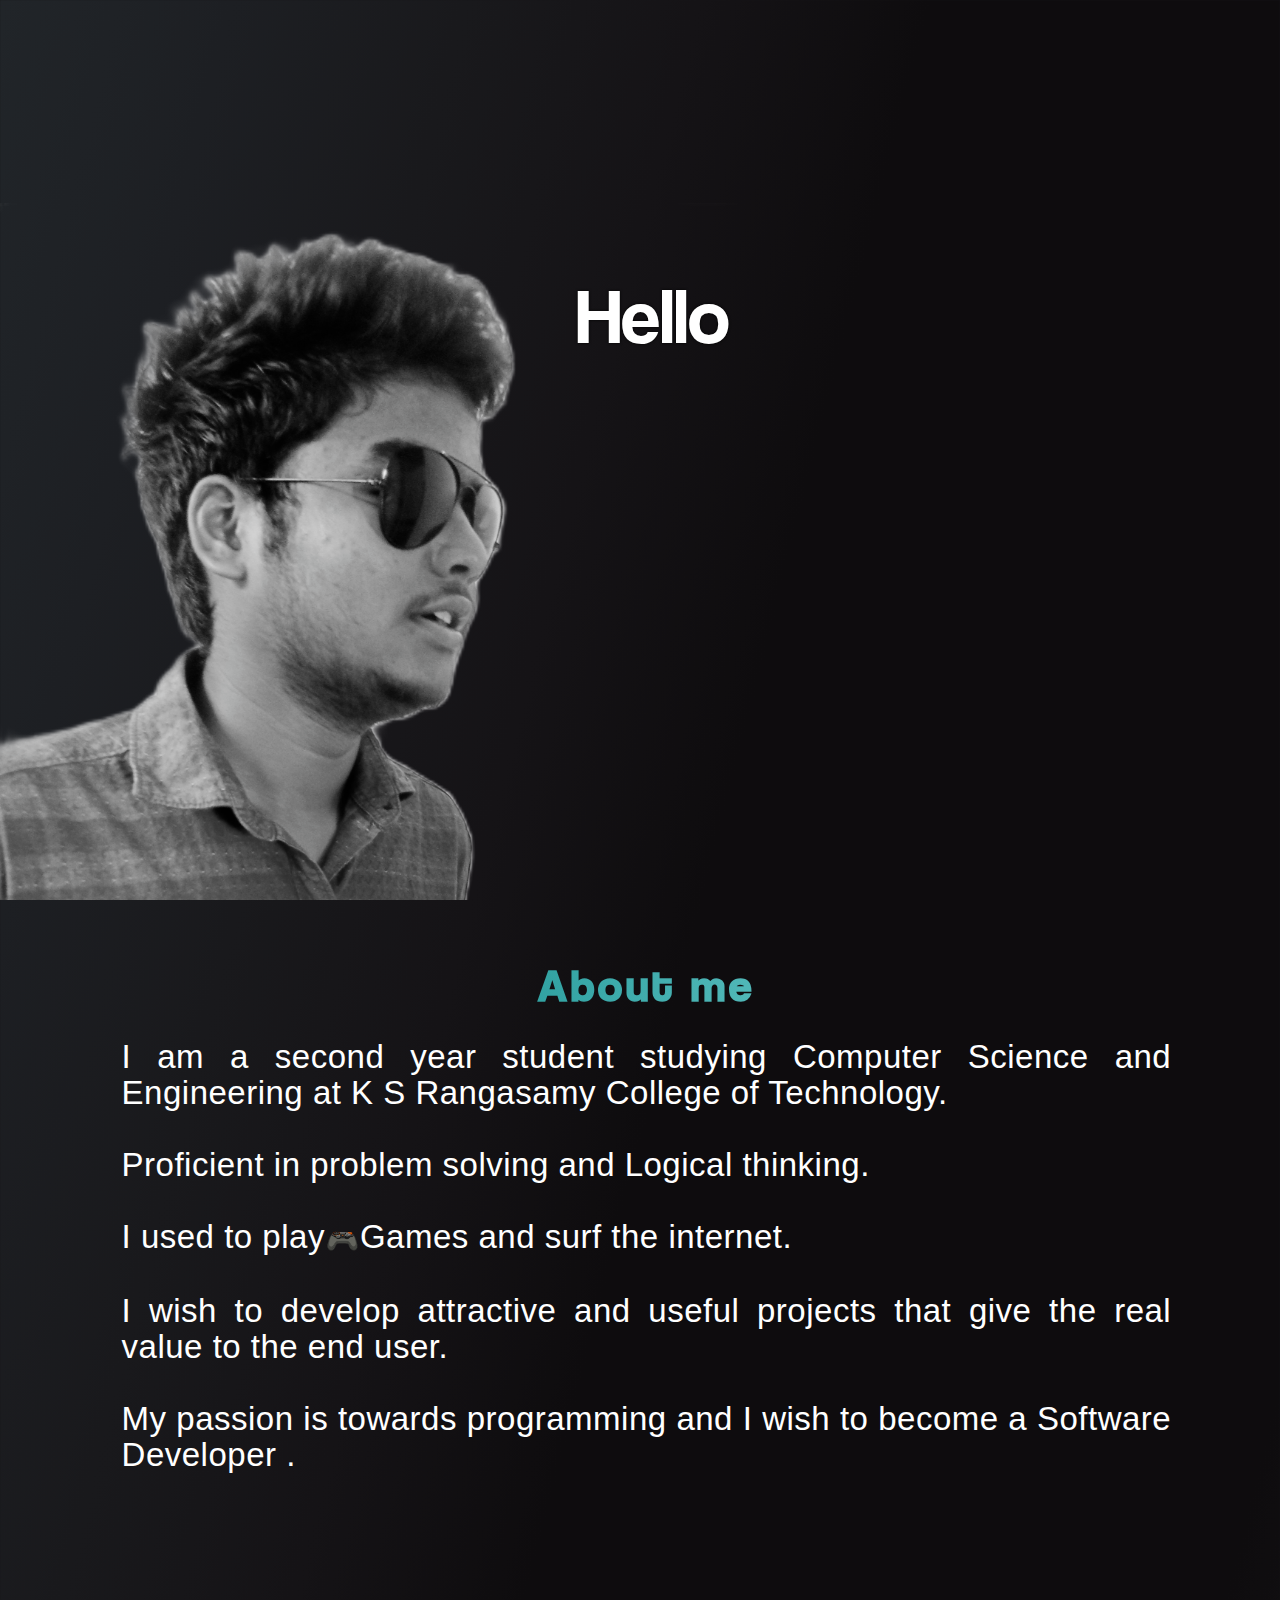
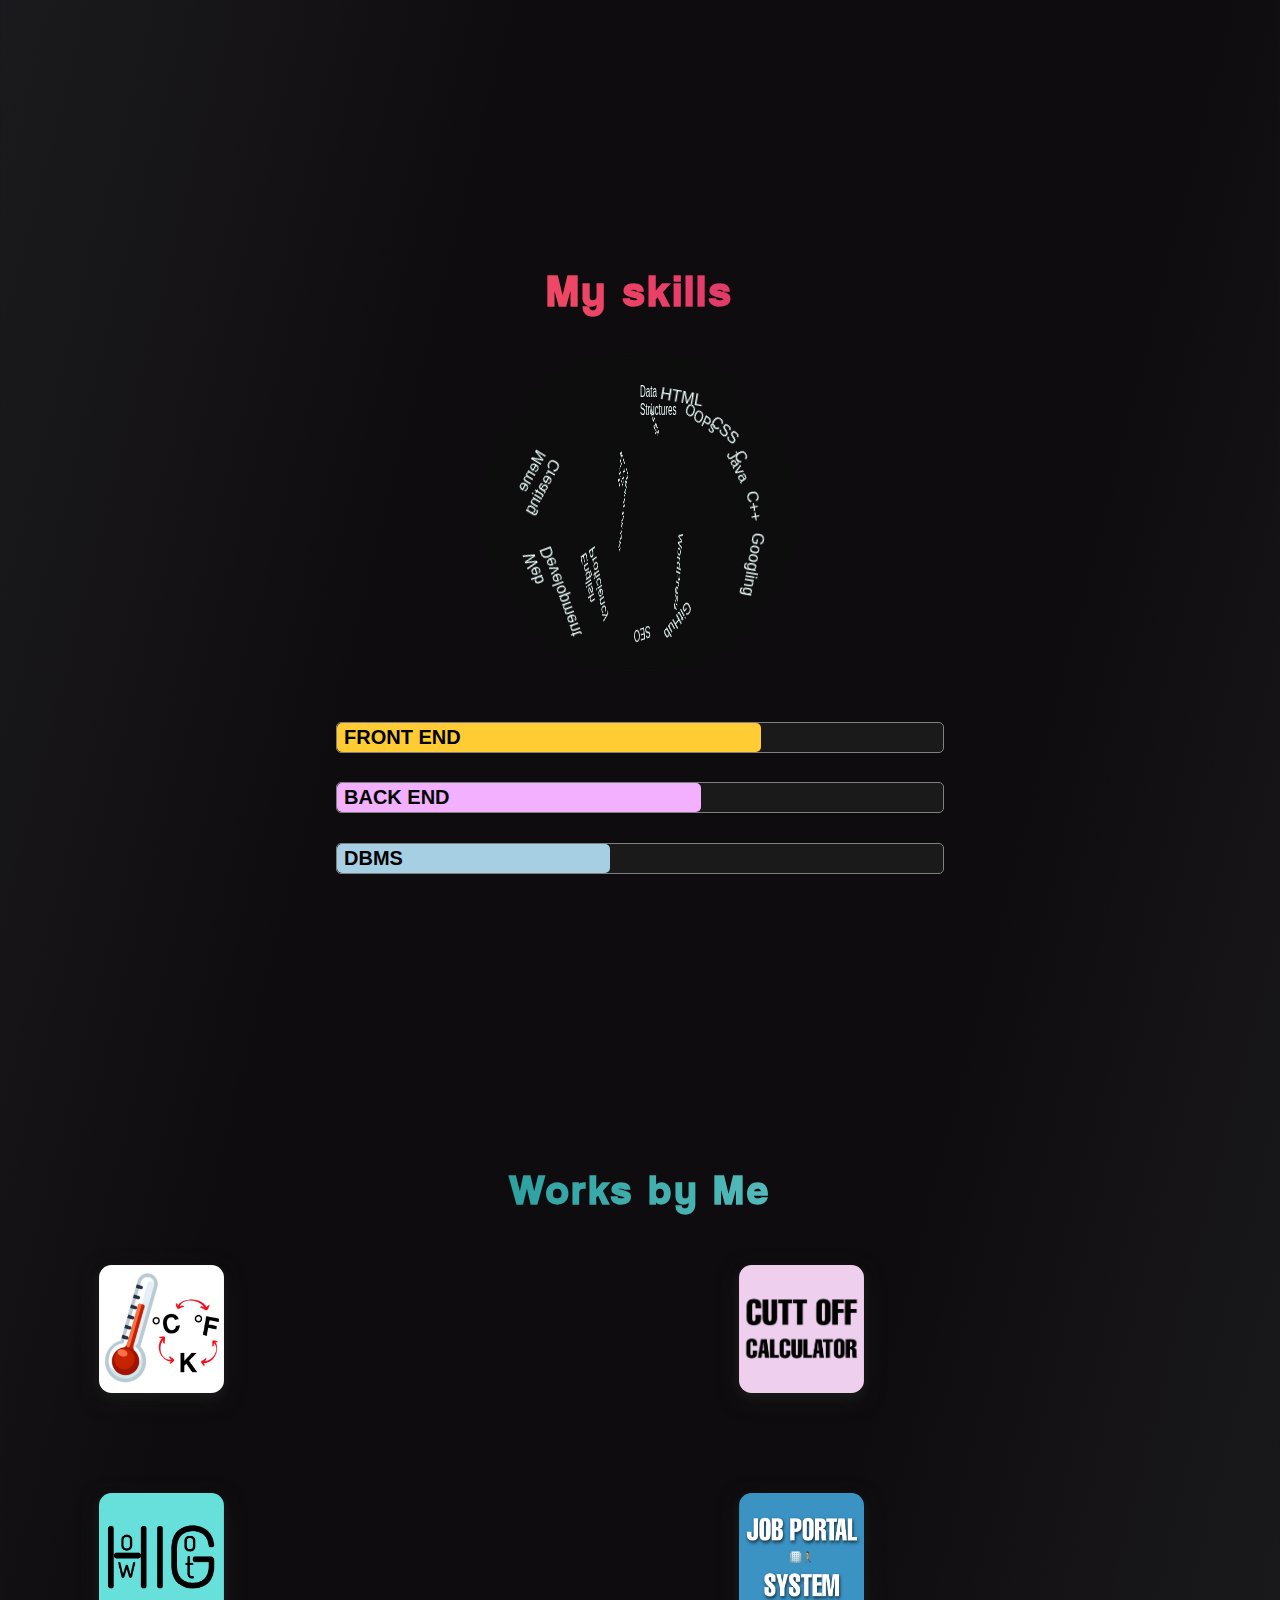
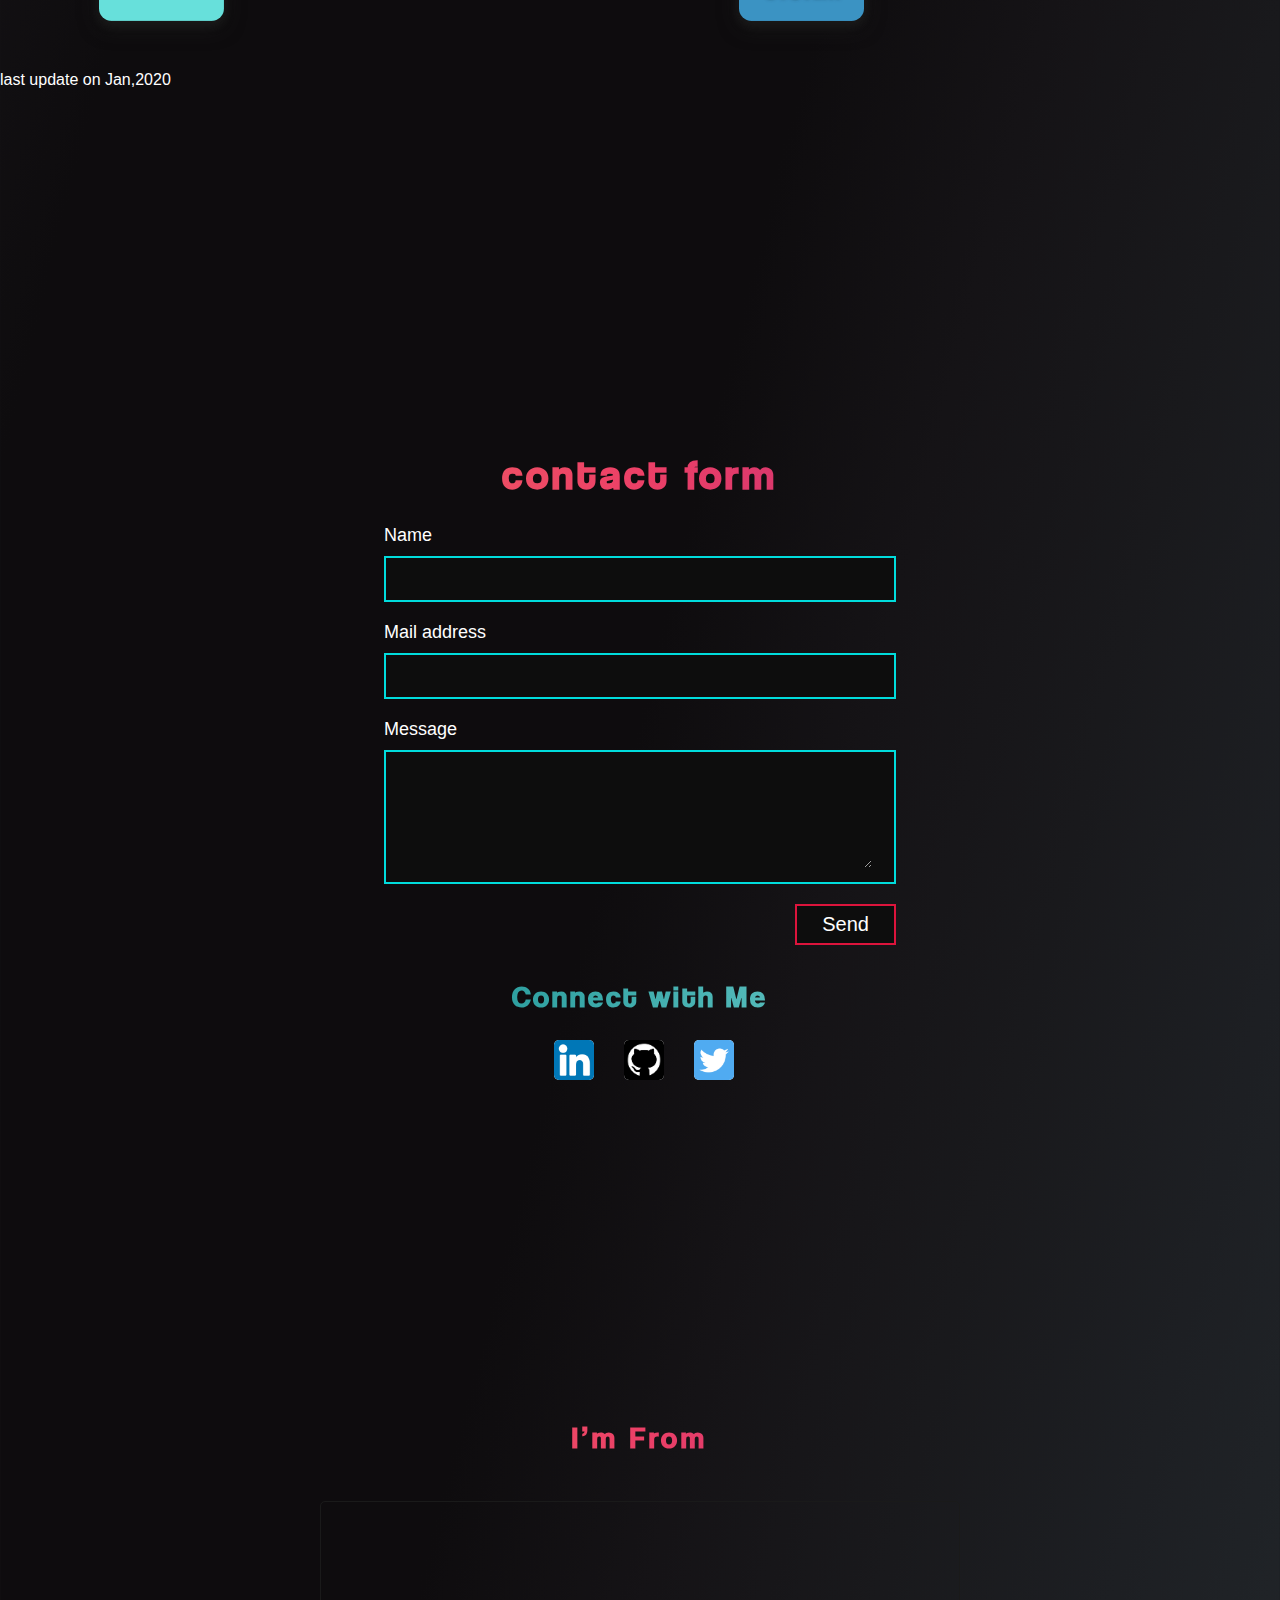
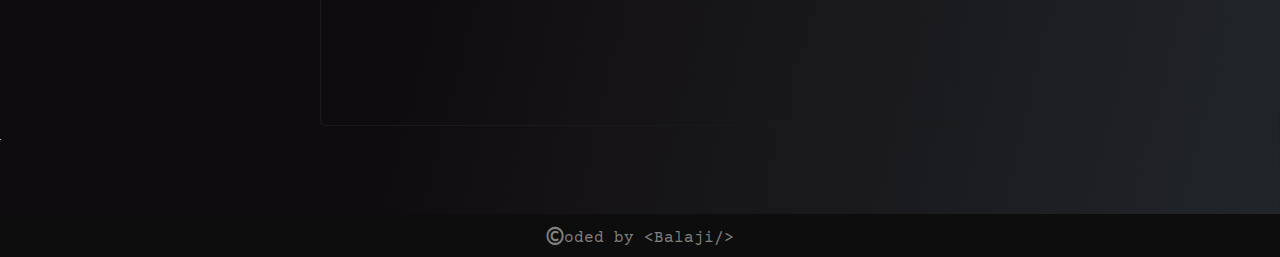
<file: index.html>
<!DOCTYPE html>
<html id="home">

<head>
    <meta lang="en" />
    <meta charset="UTF-8" />
    <meta name="viewport" content="width=device-width, initial-scale=1.0" />
    <meta http-equiv="X-UA-Compatible" content="ie=edge" />

    <link rel="stylesheet" href="css/style.css">

    <!--<script src="jquery.nth-everything.js"></script>-->

    <!---------------------------------------------------------------------------
-----------------------------------------------------------------------------
    	                        	SEO
-----------------------------------------------------------------------------
---------------------------------------------------------------------------->
    <title>rba1aji</title>
    <link rel="icon" type="image/jpg" href="gif/rba1aji.jpg" />
    <meta name="description"
        content="Balaji, an aspiring programmer. Proficient in problem solving and logical thinking." />
    <link rel="canonical" href="https://rbalaji.vercel.app/" />
    <meta name="robots" content="index, follow">

    <meta name="twitter:card" content="summay">
    <meta name="twitter:title" content="rba1aji">
    <meta name="twitter: description"
        content="Balaji, an aspiring programmer. Proficient in problem solving and logical thinking.">
    <meta name="twitter:image" content="https://rbalaji.vercel.app/gif/rba1aji.png">
    <meta name="twitter:site" content="@rba1aji">
    <meta name="twitter:creator" content="@rba1aji">

    <!------------+++-+++----------------->

</head>

<body oncontextmenu="return false;" onselect="return false" onload="loadFunc()">

    <!---------------------------------------------------------------------------
-----------------------------------------------------------------------------
    	                   	LOADER
-----------------------------------------------------------------------------
---------------------------------------------------------------------------->

    <div id="loader"></div>
    <div style="display:none;" id="myDiv" class="animate-bottom">
        <script>
            var myVar;

            function loadFunc() {
                myVar = setTimeout(showPage, 10);
            }

            function showPage() {
                document.getElementById("loader").style.display = "none";
                document.getElementById("myDiv").style.display = "block";
            }
        </script>

        <!----- (gtag.js)-Google Analytics ----

<script async src="https://www.googletagmanager.com/gtag/js?id=UA-204542684-1"></script>
<script>
  window.dataLayer = window.dataLayer || [];
  function gtag(){dataLayer.push(arguments);}
  gtag('js', new Date());

  gtag('config', 'UA-204542684-1');
</script>
-->


        <!---------------------------------------------------------------------------
-----------------------------------------------------------------------------
    	             	NAVIGATION BAR
-----------------------------------------------------------------------------
---------------------------------------------------------------------------->
        <nav class="nav">
            <ol>
                <li><a href="#about" style="border:0; padding:0;">
                        <p><a href="#about">About</a></p>
                </li></a>
                <li><a href="#skills" style="border:0; padding:0;">
                        <p><a href="#skills">Skills</a></p>
                </li></a>
                <li><a href="#works" style="border:0; padding:0;">
                        <p><a href="#works">Works</a></p>
                </li></a>
                <li><a href="#contact" style="border:0; padding:0;">
                        <p><a href="#contact">Contact</a></p>
                </li></a>
            </ol>
        </nav>

        <!---------------------------------------------------------------------------
-----------------------------------------------------------------------------
     	                 	 INTRO
-----------------------------------------------------------------------------
---------------------------------------------------------------------------->

        <!-- 
    <iframe src="background-tag.html" class="bg-tag-iframe"></iframe> 
   -->

        <!--------------------------- HEADER ------------------------------->

        <div> <img class="bw" src="gif/rba1aji_cropped.png" /></div>

        <header class="header">

            <h1 id="hi" style="">Hello<span id="comma">,</span></h1>

            <h1 id="Im">I&#8217;m&nbsp;<span class="balaji"><span id="B">B</span>al<span class="ji">a<span
                            class="j">ji<span></span></span>,</h1>

            <!-- <h1 id="position">A&nbsp;CSE&nbsp;student<span id="o"></span></h1> -->
            <h1 id="position"> <span class="aspiring">Aspiring&nbsp;</span><span style="">Programmer</span><span
                    id="o"></span></h1>

            <!-- <h4 class="resume" onclick="alert('Building on Progress ðŸ—ï¸' )">Resume</h4>-->
            <a href="https://github.com/rba1aji">
                <h4 class="resume">Github</h4>
            </a>

            <!-- 
  <h4>An aspiring student developer.</h4> -->
            <!--<img class="lightning" style="margin-top:35px;" width="100%" src="gif/spider.gif"/> -->

        </header>

        <!---------------------------------------------------------------------------
-----------------------------------------------------------------------------
     	                  	 ABOUT ME
-----------------------------------------------------------------------------
---------------------------------------------------------------------------->
        <section class="about">
            <div class="empty" id="about"></div>
            <h2 style="margin-top:25px;" class="neon-effect">

                <span class="z">A</span><span class="z">b</span><span class="z">o</span><span class="z">u</span><span
                    class="z">t&nbsp;</span><span class="z">m</span><span class="z">e</span>

            </h2>

            <div class="content">
                <p>I am a second year student
                    <!--<img src="gif/hot.gif" alt="K.S.Rangasamy College of Technology" width="35px" style="vertical-align:middle;"/>-->
                    studying Computer Science and Engineering at <a href="https://ksrct.ac.in/" target="_blank">K S
                        Rangasamy College of Technology</a>.

                    <br /><br />Proficient in problem solving and Logical thinking.
                    <!--<img src="gif/fbhaha.gif" alt="Enjoy" width="40px" style="vertical-align:middle;"/>-<a href="https://stackoverflow.com">Stack Overflow</a> <!--<img src="gif/friend.gif" alt="Stack overflow is a friend of programmer" width="32.5px" style="vertical-align:middle;"/>-->

                    <!--
<br/><br/>&nbsp; &nbsp;I enjoy <!--<img src="gif/fbhaha.gif" alt="Enjoy" width="40px" style="vertical-align:middle;"/>-->
                    <!--surfing on the internet. <a href="https://stackoverflow.com">Stack Overflow</a> is my<!--<img src="gif/friend.gif" alt="Stack overflow is a friend of programmer" width="32.5px" style="vertical-align:middle;"/>best friend.
-->

                    <br /><br />I used
                    <!--<img src="gif/fblove.gif" alt="love to play games" width="40px" style="vertical-align:middle;"/>-->to
                    play<img src="gif/game.gif" alt="Gamer" width="35px" style="vertical-align:middle;" />Games and surf
                    <!--<img src="gif/explore.gif" alt="explore new stuffs" width="35px" style="vertical-align:middle;"/>-->
                    the internet.

                    <br /><br />I wish to
                    <!--<img src="gif/hacker.gif" alt="developer" width="30px" style="vertical-align:middle;"/>-->develop
                    attractive
                    <!--<img src="gif/fbwow.gif" width="25px" style="vertical-align:middle; border-radius:1000%;"/>-->
                    and useful projects that give the real value to the end user.
                    <!--&#9642;-->
                    <br /><br />My passion is towards programming
                    <!--<img src="gif/sde.gif" alt="Programmer" width="33px" style="vertical-align:middle;"/>-->and I
                    wish to become a Software Developer
                    <!--<img src="gif/sde-face.gif" alt="Software developer" width="32px" style="vertical-align:middle;"/>-->.
                </p>
            </div>
        </section>

        <!---------------------------------------------------------------------------
-----------------------------------------------------------------------------
     	  	                MY SKILLS
-----------------------------------------------------------------------------
---------------------------------------------------------------------------->
        <section class="skills">
            <div class="empty" id="skills"></div>

            <h2 style="margin-top:30px">

                <span class="z">M</span><span class="z">y</span> <span class="z">s</span><span class="z">k</span><span
                    class="z">i</span><span class="z">l</span><span class="z">l</span><span class="z">s</span>

            </h2>

            <iframe src="3dsphere.html"></iframe>

            <div class="container" class="skill_set">
                <!-- <div class="bar learning" data-skill=""></div>-->

                <div class="bar front advanced" data-skill="FRONT END"
                    onclick="alert('\n\t&#9642; HTML\n\n\t&#9642; CSS\n')"></div>

                <!-- <div class="bar front expert" data-skill="HTML"></div> -->

                <div class="bar back basic" data-skill="BACK END"
                    onclick="alert('\n\t&#9677; JAVA\n\n\t&#9677; C++\n')"></div>

                <div class="bar back2 intermediate" data-skill="DBMS" onclick="alert('\n\t&#9656; SQL (basic)\n')">
                </div>

            </div>
        </section>

        <!---------------------------------------------------------------------------
-----------------------------------------------------------------------------
     	                  	MY WORKS
-----------------------------------------------------------------------------
---------------------------------------------------------------------------->
        <section class="works">
            <div class="empty" id="works"></div>
            <h2 style="margin-top:30px; font-size:42px;">

                <span class="z">W</span><span class="z">o</span><span class="z">r</span><span class="z">k</span><span
                    class="z">s </span><span class="z">b</span><span class="z">y </span><span class="z">M</span><span
                    class="z">e</span>

            </h2>
            <div class="flex2by2">
                <div class="container">
                    <img src="works/temperature_converter_app.png" alt="Temperature converter web application"
                        class="image" />
                    <div class="middle">
                        <div class="text"><a href="https://temperatureconverter.vercel.app" target="_blank">Visit</a>
                        </div>
                    </div>
                </div>

                <div class="container">
                    <img src="works/cutt_off_calculator.png" alt="Tamil nadu cutt off calculator" class="image" />
                    <div class="middle">
                        <div class="text"><a href="https://cuttoff-calculator.vercel.app" target="_blank">Visit</a>
                        </div>
                    </div>
                </div>

                <div class="container">
                    <img src="works/howigot.hashnode.jpg" alt="hashnode blog" class="image" />
                    <div class="middle">
                        <div class="text"><a href="https://howigot.hashnode.dev" target="_blank">Visit</a></div>
                    </div>
                </div>

                <div class="container">
                    <img src="works/job-portal-system.jpg" alt="Job portal website" class="image" />
                    <div class="middle">
                        <div class="text"><a href="https://github.com/rba1aji/Server-Based-Job-Portal-System"
                                target="_blank">Visit</a></div>
                    </div>
                </div>


            </div>
            <span style="color:white">last update on Jan,2020</span>
        </section>

        <!---------------------------------------------------------------------------
-----------------------------------------------------------------------------
 	                           CONTACT
-----------------------------------------------------------------------------
---------------------------------------------------------------------------->
        <div class="empty" id="contact"></div>
        <section class="contact">

            <!--+++++   FORM   +++++-->

            <h2 style="margin:15px 0 15px 0; font-size:42px;">

                <span class="z">c</span><span class="z">o</span><span class="z">n</span><span class="z">t</span><span
                    class="z">a</span><span class="z">c</span><span class="z">t </span><span class="z">f</span><span
                    class="z">o</span><span class="z">r</span><span class="z">m</span>

            </h2>

            <form action="https://formspree.io/f/mpzkyqgd" method="POST">

                <label for="name">Name</label><br>
                <div>
                    <input type="text" name="name" required="required" />
                </div>

                <label for="mailid">Mail address</label><br>
                <div>
                    <input type="email" name="mailid" required="required" />
                </div>

                <label for="message">Message</label><br>
                <div>
                    <textarea name="message" rows="5" required="required"></textarea>
                </div>

                <input type="submit" value="Send" />

            </form>

            <div class="empty"></div>

            <!--+++++ SOCIAL MEDIA +++++-->

            <h3 style="margin-top:10px;">Connect with Me</h3>
            <ul class="socialmedia">
                <tr>
                    <li><a href="https://www.linkedin.com/in/rba1aji" target="_blank"><img src="gif/linkedin.png"
                                alt="linkedin/rba1aji" /></a></li>
                    <li><a href="https://www.github.com/rba1aji"><img src="gif/github.jpg" alt="github/rba1aji" /></a>
                    </li>
                    <li><a href="https://www.twitter.com/rba1aji" target="_blank"><img src="gif/twitter.png"
                                alt="twitter/rba1aji" /></a></li>
                </tr>
            </ul>

        </section>

        <!--+++++++ LOCATION +++++++-->

        <div class="empty"></div>
        <div class="empty"></div>

        <div class="location">
            <h3>I&#8217;m From</h3>

            <iframe
                src="https://maps.google.com/maps?width=85%25&amp;height=250px&amp;hl=en&amp;q=Gurusamipalayam,%20Tamil%20Nadu,%20637403+(Balaji%20Home)&amp;t=&amp;z=5&amp;ie=UTF8&amp;iwloc=B&amp;output=embed"></iframe>

        </div>

        <!---- photo ------->
        <img src="gif/rba1aji.jpg" alt="rba1aji" width="1px" />

        <!---------------------------------------------------------------------------
-----------------------------------------------------------------------------
     	                  	 FOOTER
-----------------------------------------------------------------------------
---------------------------------------------------------------------------->
        <div class="empty"></div>
        <div class="empty"></div>
        <footer>
            <p>
                <span style="position: relative; font-size:30px; bottom:-3px;">&#169;</span>oded by
                <span style="">&#60;Balaji/&#62;</span>
            </p>
        </footer>

        <!---------------------------------------------------------------------------
-----------------------------------------------------------------------------
     	                       UP ARROW
-----------------------------------------------------------------------------
---------------------------------------------------------------------------->
        <div class="up-arrow">
            <a href="#home"><img src="gif/up-arrow.png" alt="go to main page" /></a>
        </div>

</body>
</div>
</div>

</html>
</file>
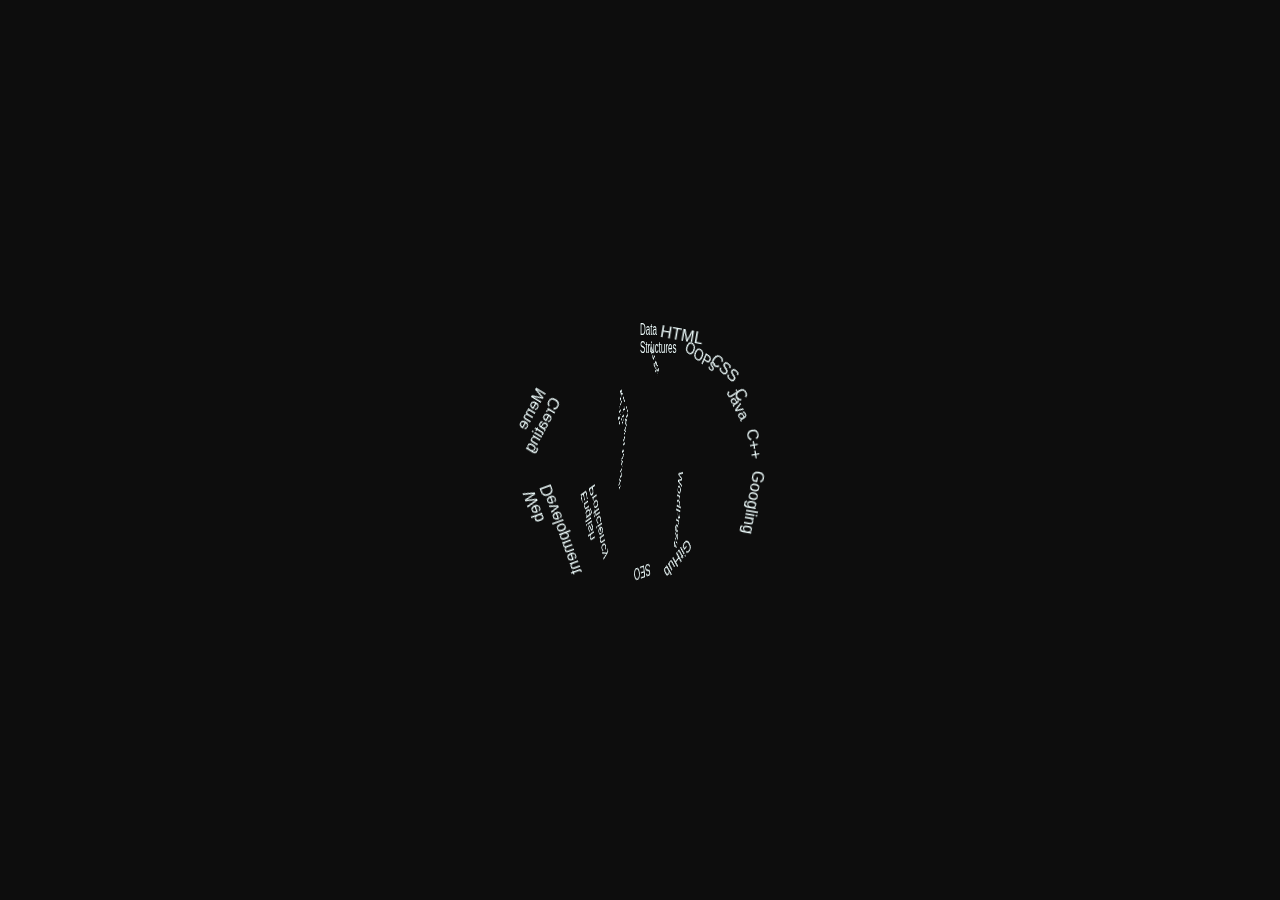
<file: 3dsphere.html>
<!DOCTYPE html>
<html lang="en">
  <head>
    <meta charset="UTF-8" />
    <meta name="viewport" content="width=device-width, initial-scale=1.0" />
    <meta http-equiv="X-UA-Compatible" content="ie=edge" />

    <link rel="stylesheet" href="css/3dsphere.css" />
  </head>

  <body style="background-color:#0d0d0d;font-family: 'Atkinson Hyperlegible', sans-serif;">
    <div class="sphere">
<ul class="plane">
       <li><p>HTML</p></li>
       <li></li>
       <li></li>
       <li></li>
       <li></li>
       <li></li>
       <li></li>
       <li></li>
       <li></li>
       <li></li>
       <li></li>
       <li></li>
       <li></li>
       <li></li>
       <li></li>
       <li></li>
       <li></li>
       <li></li>
</ul>
<ul class="plane">
       <li></li>
       <li></li>
       <li></li>
      <li><p>CSS</p></li>
       <li></li>
       <li></li>
       <li></li>
       <li></li>
       <li></li>
       <li></li>
       <li></li>
       <li></li>
       <li></li>
       <li></li>
       <li></li>
       <li></li>
       <li></li>
       <li></li>
</ul>
<ul class="plane">
       <li></li>
       <li></li>
       <li></li>
       <li></li>
       <li></li>
       <li><p>Java</p></li>
       <li></li>
       <li></li>
       <li></li>
       <li></li>
       <li></li>
       <li></li>
       <li></li>
       <li></li>
       <li></li>
       <li></li>
       <li></li>
       <li></li>
</ul>
<ul class="plane">
       <li></li>
       <li></li>
       <li></li>
       <li></li>
       <li></li>
       <li></li>
       <li></li>
       <li></li>
       <li></li>
       <li></li>
       <li></li>
       <li></li>
       <li></li>
       <li></li>
       <li></li>
       <li></li>
       <li></li>
       <li></li>
</ul>
<ul class="plane">
       <li></li>
       <li></li>
       <li></li>
       <li></li>
       <li></li>
       <li></li>
       <li></li>
       <li></li>
       <li></li>
       <li></li>
       <li></li>
       <li></li>
       <li></li>
       <li><p>GitHub</p></li>
       <li></li>
       <li></li>
       <li></li>
       <li></li>
</ul>
<ul class="plane">
       <li></li>
       <li></li>
       <li></li>
       <li></li>
       <li></li>
       <li></li>
       <li></li>
       <li></li>
       <li></li>
       <li></li>
       <li></li>
       <li></li>
       <li></li>
       <li></li>
       <li></li>
       <li></li>
    <li><p>SEO</p></li>
       <li></li>
</ul>
<ul class="plane">
       <li></li>
       <li></li>
       <li></li>
       <li></li>
       <li></li>
       <li></li>
       <li></li>
       <li></li>
       <li></li>
       <li><p>WordPress</p></li>
       <li></li>
       <li></li>
       <li></li>
       <li></li>
       <li></li>
       <li></li>
       <li></li>
       <li></li>
</ul>
<ul class="plane">
       <li></li>
       <li></li>
       <li><p>Blogger</p></li>
       <li></li>
       <li></li>
       <li></li>
       <li></li>
       <li></li>
       <li></li>
       <li></li>
       <li></li>
       <li></li>
       <li></li>
       <li></li>
       <li></li>
       <li></li>
       <li></li>
       <li></li>
</ul>
<ul class="plane">
       <li></li>
       <li></li>
       <li></li>
       <li></li>
       <li></li>
       <li></li>
       <li></li>
       <li></li>
       <li></li>
       <li></li>
       <li></li>
       <li></li>
       <li></li>
       <li></li>
       <li></li>
       <li></li>
       <li></li>
       <li></li>
</ul>
<ul class="plane">
       <li></li>
       <li></li>
       <li></li>
       <li></li>
       <li></li>
   <li><p>Front End Development</p></li>
       <li></li>
       <li></li>
       <li></li>
       <li></li>
       <li></li>
       <li></li>
       <li></li>
       <li></li>
       <li></li>
       <li></li>
       <li></li>
       <li></li>
</ul>
<ul class="plane">
       <li></li>
       <li></li>
       <li></li>
       <li></li>
       <li></li>
       <li></li>
       <li></li>
       <li></li>
       <li></li>
       <li></li>
       <li></li>
       <li></li>
       <li></li>
       <li></li>
       <li></li>
       <li></li>
       <li></li>
       <li></li>
</ul>
<ul class="plane">
       <li></li>
       <li></li>
       <li></li>
       <li></li>
       <li></li>
       <li></li>
       <li></li>
       <li></li>
       <li></li>
       <li></li>
       <li><p>English Proficiency</p></li>
       <li></li>
       <li></li>
       <li></li>
       <li></li>
       <li></li>
       <li></li>
       <li></li>
</ul>
<ul class="plane">
       <li></li>
       <li></li>
       <li></li>
       <li></li>
       <li></li>
       <li></li>
       <li></li>
       <li></li>
       <li></li>
       <li></li>
       <li></li>
       <li></li>
       <li></li>
       <li></li>
       <li></li>
       <li></li>
       <li></li>
       <li></li>
</ul>
<ul class="plane">
       <li></li>
       <li></li>
       <li></li>
       <li></li>
       <li></li>
       <li></li>
       <li></li>
       <li></li>
       <li></li>
       <li></li>
       <li></li>
       <li></li>
       <li></li>
       <li></li>
       <li></li>
       <li></li>
       <li></li>
       <li></li>
</ul>
<ul class="plane">
       <li></li>
       <li></li>
       <li></li>
       <li></li>
       <li></li>
       <li></li>
       <li></li>
       <li></li>
       <li></li>
       <li></li>
       <li></li>
       <li></li>
       <li></li>
       <li></li>
       <li></li>
       <li></li>
       <li></li>
       <li></li>
</ul>
<ul class="plane">
       <li></li>
       <li></li>
       <li></li>
       <li></li>
       <li></li>
       <li><p>Meme Creating</p></li>
       <li></li>
       <li></li>
       <li></li>
       <li></li>
       <li></li>
       <li></li>
       <li></li>
       <li></li>
       <li></li>
       <li></li>
       <li></li>
       <li></li>
</ul>
<ul class="plane">
       <li></li>
       <li></li>
       <li></li>
       <li></li>
       <li></li>
       <li></li>
       <li></li>
       <li></li>
       <li></li>
       <li></li>
       <li><p>Web Development</p></li>
       <li></li>
       <li></li>
       <li></li>
       <li></li>
       <li></li>
       <li></li>
       <li></li>
</ul>
<ul class="plane">
       <li></li>
       <li></li>
       <li></li>
       <li></li>
       <li></li>
       <li></li>
       <li></li>
       <li></li>
       <li></li>
       <li id="dsa"><p>Data Structures</p></li>
       <li></li>
       <li></li>
       <li></li>
       <li></li>
       <li></li>
       <li></li>
       <li></li>
       <li></li>
       <li></li>
</ul>
<ul class="plane">
       <li></li>
       <li></li>
       <li></li>
       <li></li>
       <li></li>
       <li></li>
       <li></li>
       <li></li>
       <li></li>
       <li></li>
       <li></li>
       <li></li>
       <li></li>
       <li></li>
       <li></li>
       <li></li>
       <li></li>
       <li></li>
</ul>
<ul class="plane">
       <li></li>
       <li></li>
       <li></li>
       <li></li>
       <li></li>
       <li></li>
       <li></li>
       <li></li>
       <li></li>
       <li></li>
       <li></li>
       <li></li>
       <li></li>
       <li></li>
       <li></li>
       <li></li>
       <li></li>
       <li></li>
</ul>
<ul class="plane">
       <li></li>
       <li></li>
       <li></li>
       <li></li>
       <li></li>
       <li></li>
       <li></li>
       <li></li>
       <li></li>
       <li></li>
       <li></li>
       <li></li>
       <li></li>
       <li></li>
       <li></li>
       <li></li>
       <li></li>
       <li></li>
</ul>
<ul class="plane">
       <li></li>
       <li></li>
       <li></li>
       <li></li>
            <li></li>
       <li></li>
       <li></li>
       <li></li>
       <li></li>
       <li></li>
       <li></li>
       <li></li>
       <li></li>
       <li></li>
       <li></li>
       <li></li>
       <li></li>
</ul>
<ul class="plane">
       <li></li>
       <li></li>
       <li></li>
       <li></li>
       <li></li>
       <li></li>
       <li></li>
       <li></li>
       <li></li>
       <li></li>
       <li></li>
       <li></li>
       <li></li>
       <li></li>
       <li></li>
       <li></li>
       <li></li>
       <li></li>
</ul>
<ul class="plane">
       <li></li>
       <li></li>
       <li></li>
       <li></li>
       <li></li>
       <li></li>
       <li></li>
       <li></li>
       <li></li>
       <li></li>
       <li></li>
       <li></li>
       <li></li>
       <li></li>
       <li></li>
       <li></li>
       <li></li>
       <li></li>
</ul>
<ul class="plane">
       <li></li>
       <li></li>
       <li></li>
       <li></li>
       <li></li>
       <li></li>
       <li></li>
       <li></li>
       <li></li>
       <li></li>
       <li></li>
       <li></li>
       <li></li>
       <li></li>
       <li></li>
       <li></li>
       <li></li>
       <li></li>
</ul>
<ul class="plane">
       <li></li>
       <li></li>
       <li></li>
       <li></li>
       <li></li>
       <li></li>
       <li></li>
       <li></li>
       <li></li>
       <li></li>
       <li></li>
       <li></li>
       <li></li>
       <li></li>
       <li></li>
       <li></li>
       <li></li>
       <li></li>
</ul>
<ul class="plane">
       <li></li>
       <li></li>
       <li></li>
       <li></li>
       <li></li>
       <li></li>
       <li></li>
       <li></li>
       <li></li>
       <li></li>
       <li></li>
       <li></li>
       <li></li>
       <li></li>
       <li></li>
       <li></li>
       <li></li>
       <li></li>
</ul>
<ul class="plane">
       <li></li>
       <li></li>
       <li></li>
       <li></li>
       <li></li>
       <li></li>
       <li></li>
       <li></li>
       <li></li>
       <li></li>
       <li></li>
       <li></li>
       <li></li>
       <li></li>
       <li></li>
       <li></li>
       <li></li>
       <li></li>
</ul>
<ul class="plane">
       <li></li>
       <li></li>
       <li></li>
       <li></li>
       <li></li>
       <li></li>
       <li></li>
       <li></li>
       <li></li>
       <li></li>
       <li></li>
       <li></li>
       <li></li>
       <li></li>
       <li></li>
       <li></li>
       <li></li>
       <li></li>
</ul>
<ul class="plane">
       <li></li>
       <li></li>
       <li></li>
       <li></li>
       <li></li>
       <li></li>
       <li></li>
       <li></li>
       <li></li>
       <li></li>
       <li></li>
       <li></li>
       <li></li>
       <li></li>
       <li></li>
       <li></li>
       <li></li>
       <li></li>
</ul>
<ul class="plane">
       <li></li>
       <li></li>
       <li></li>
       <li></li>
       <li></li>
       <li></li>
       <li></li>
       <li></li>
       <li></li>
       <li></li>
       <li></li>
       <li></li>
       <li></li>
       <li></li>
       <li></li>
       <li></li>
       <li></li>
       <li></li>
</ul>
<ul class="plane">
       <li></li>
       <li></li>
       <li><p>OOPs</p></li>
       <li></li>
       <li></li>
       <li></li>
       <li></li>
       <li></li>
       <li></li>
       <li></li>
       <li></li>
       <li></li>
       <li></li>
       <li></li>
       <li></li>
       <li></li>
       <li></li>
       <li></li>
</ul>
<ul class="plane">
       <li></li>
       <li></li>
       <li></li>
       <li></li>
       <li></li>
       <li></li>
       <li></li>
       <li></li>
       <li></li>
       <li></li>
       <li></li>
       <li></li>
       <li></li>
       <li></li>
       <li></li>
       <li></li>
       <li></li>
       <li></li>
</ul>
<ul class="plane">
       <li></li>
       <li></li>
       <li></li>
       <li></li>
       <li></li>
       <li><p>C</p></li>
       <li></li>
       <li><p>C++</p></li>
       <li></li>
       <li></li>
       <li></li>
       <li></li>
       <li></li>
       <li></li>
       <li></li>
       <li></li>
       <li></li>
       <li></li>
</ul>
<ul class="plane">
       <li></li>
       <li></li>
       <li></li>
       <li></li>
       <li></li>
       <li></li>
       <li></li>
       <li></li>
       <li></li>
       <li></li>
       <li></li>
       <li></li>
       <li></li>
       <li></li>
       <li></li>
       <li></li>
       <li></li>
       <li></li>
</ul>
<ul class="plane">
       <li></li>
       <li></li>
       <li></li>
       <li></li>
       <li></li>
       <li></li>
       <li></li>
       <li></li>
       <li></li>
       <li><p>Googling</p></li>
       <li></li>
       <li></li>
       <li></li>
       <li></li>
       <li></li>
       <li></li>
       <li></li>
       <li></li>
</ul>
    </div>

  </body>
</html>
</file>
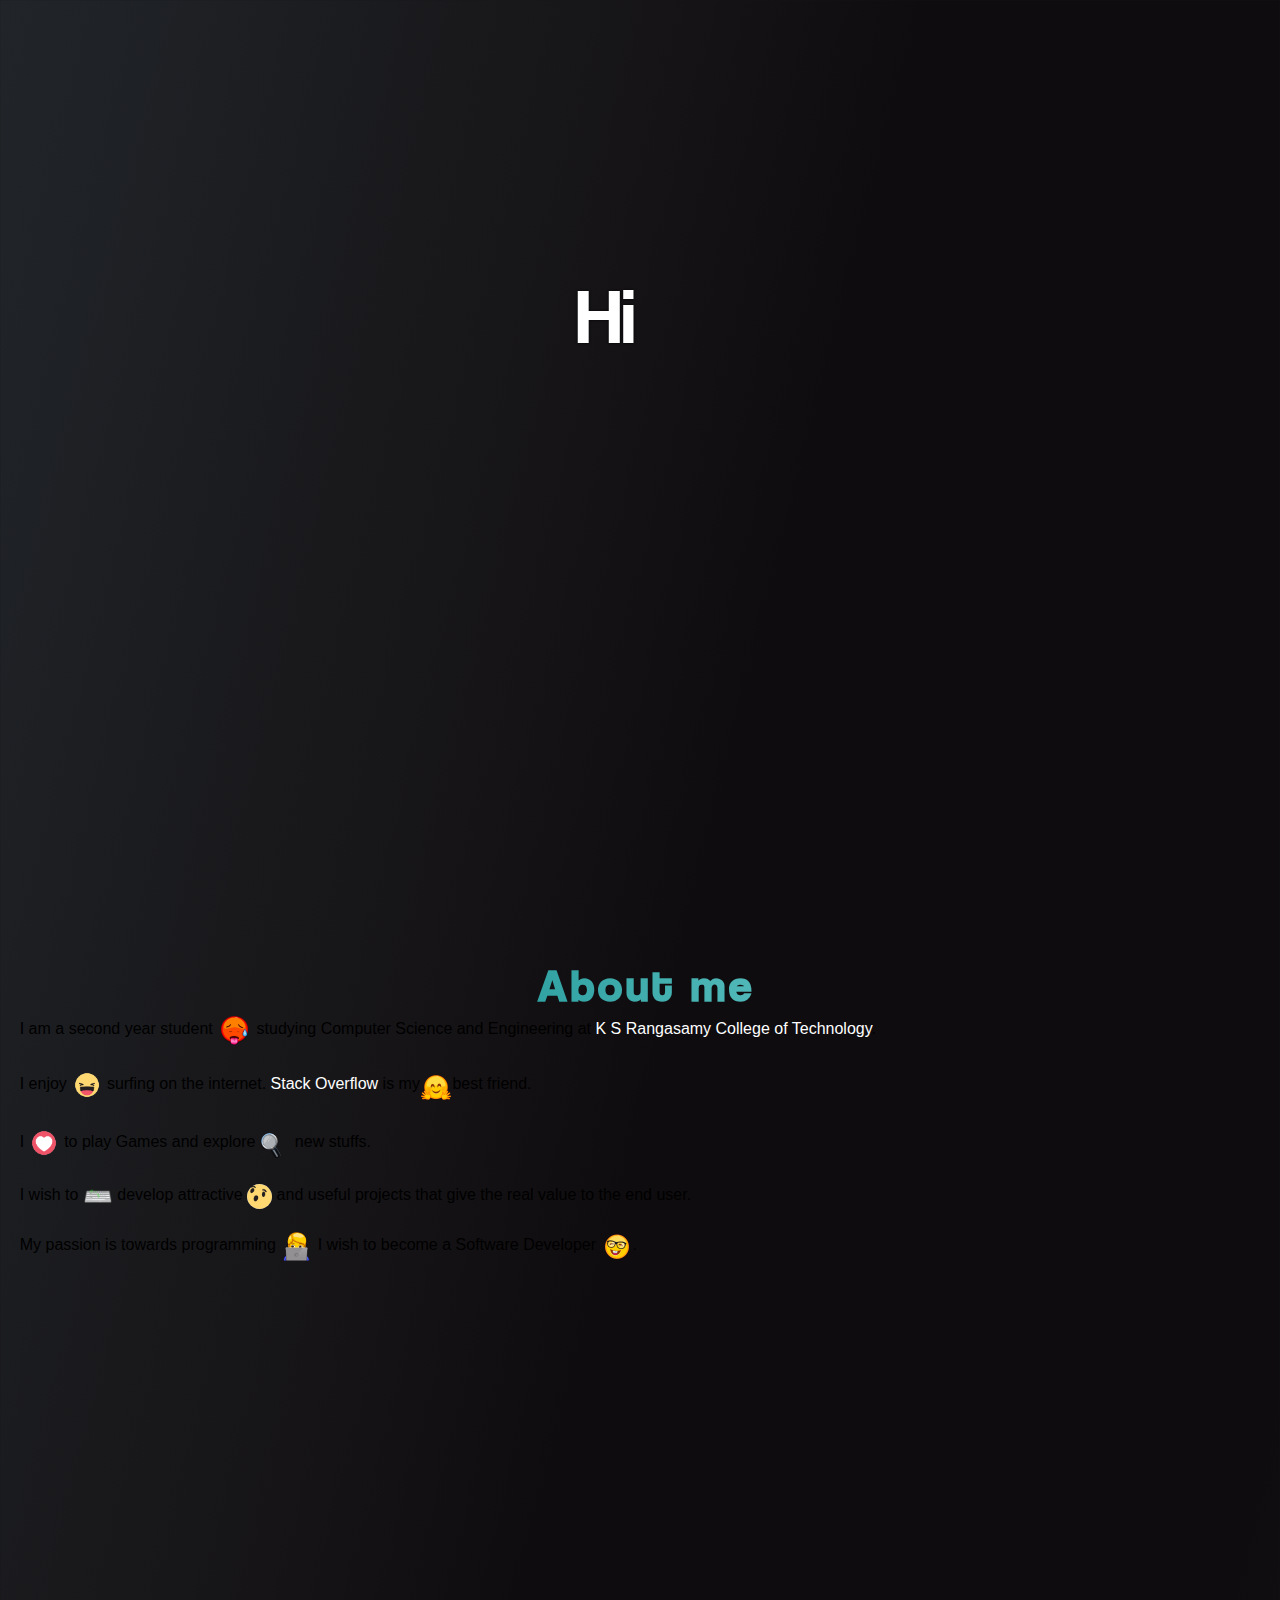
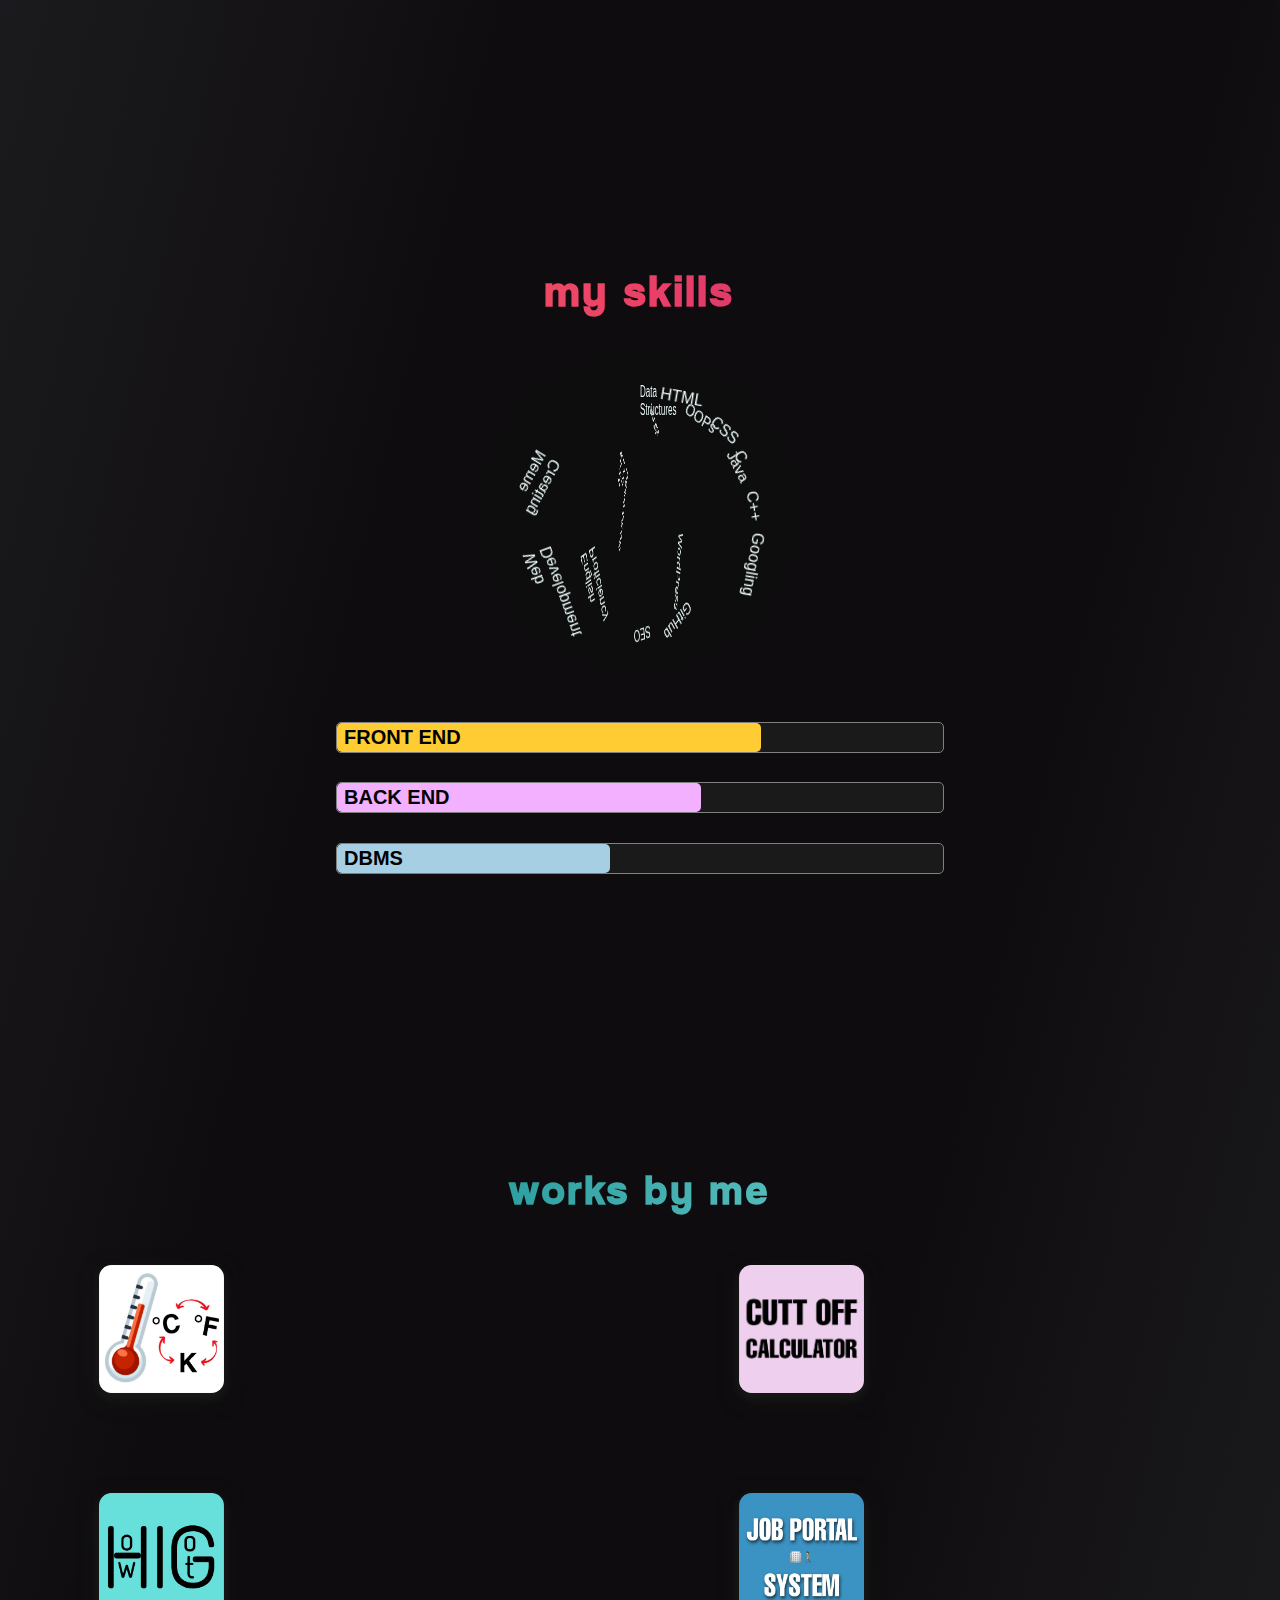
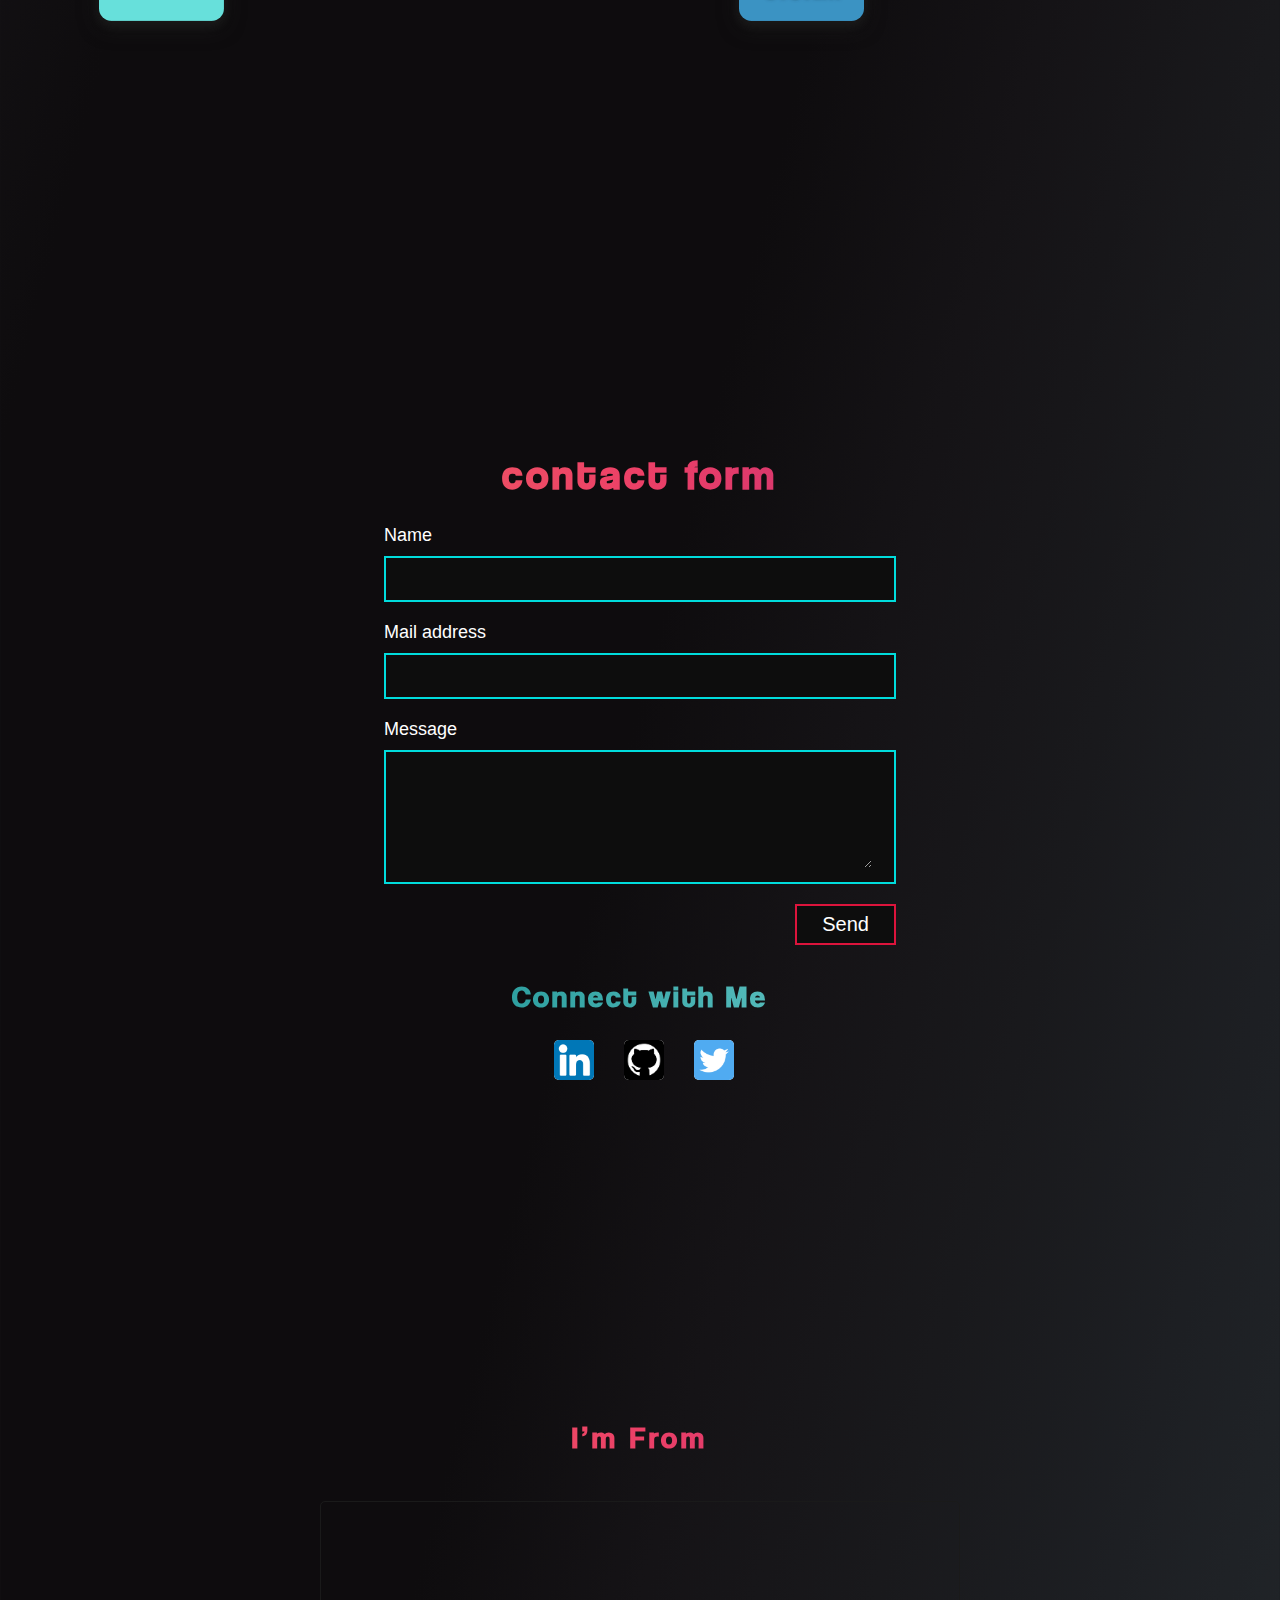
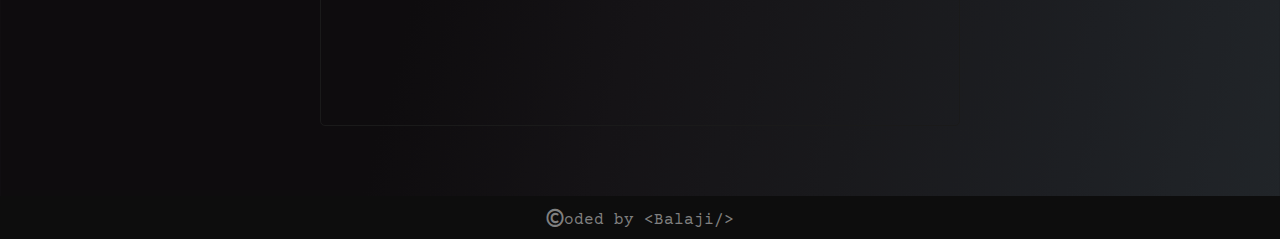
<file: dontDeployIt.html>
<!DOCTYPE html>
<html id="home">
<head> 
  <meta lang="en"/>
  <meta charset="UTF-8"/>
  <meta name="viewport" content="width=device-width, initial-scale=1.0"/>
  <meta http-equiv="X-UA-Compatible" content="ie=edge" />
  
<link rel="stylesheet" href="css/style.css">

<!--<script src="jquery.nth-everything.js"></script>-->

<!---------------------------------------------------------------------------
-----------------------------------------------------------------------------
    	                        	SEO
-----------------------------------------------------------------------------
---------------------------------------------------------------------------->
<title>rba1aji</title>
<meta name="description" content="Balaji, an aspiring programmer. Proficient in problem solving and logical thinking."/>
<link rel="canonical" href="https://rbalaji.vercel.app/" />
<meta name="robots" content="index, follow">
  
</head>

<body oncontextmenu="return false;" onselect="return false" onload="loadFunc()">
  
<!---------------------------------------------------------------------------
-----------------------------------------------------------------------------
    	                   	LOADER
-----------------------------------------------------------------------------
---------------------------------------------------------------------------->
  
<div id="loader"></div>
<div style="display:none;" id="myDiv" class="animate-bottom">
<script>
var myVar;

function loadFunc() {
  myVar = setTimeout(showPage, 10);
}

function showPage() {
  document.getElementById("loader").style.display = "none";
  document.getElementById("myDiv").style.display = "block";
}
</script>

<!----- (gtag.js)-Google Analytics ----

<script async src="https://www.googletagmanager.com/gtag/js?id=UA-204542684-1"></script>
<script>
  window.dataLayer = window.dataLayer || [];
  function gtag(){dataLayer.push(arguments);}
  gtag('js', new Date());

  gtag('config', 'UA-204542684-1');
</script>
-->

  
<!---------------------------------------------------------------------------
-----------------------------------------------------------------------------
    	             	NAVIGATION BAR
-----------------------------------------------------------------------------
---------------------------------------------------------------------------->
  <nav class="nav">
    <ol>
   <li><a href="#about">About</a></li>
   <li><a href="#skills">Skills</a></li>
   <li><a href="#works">Works</a></li>
   <li><a href="#contact">Contact</a></li>
    </ol>
  </nav>
	
<!---------------------------------------------------------------------------
-----------------------------------------------------------------------------
     	                 	 INTRO
-----------------------------------------------------------------------------
---------------------------------------------------------------------------->

   <!-- 
    <iframe src="background-tag.html" class="bg-tag-iframe"></iframe> 
   -->
  
<!--------------------------- HEADER ------------------------------->
  
<header class="header">
 <h1 id="hi">Hi<span id="comma">,</span></h1>

 <h1 id="Im" style="font-size:54px;">I&#8217;m&nbsp;<span style="letter-spacing:2px; font-size:55px"><span id="B">B</span>alaji</span>,</h1>

 <h1 id="position">A&nbsp;CSE&nbsp;student<span id="o"></span></h1>
 
<!-- <h4 class="resume" onclick="alert('Building on Progress ðŸ—ï¸' )">Resume</h4>-->
<a href="https://drive.google.com/file/d/1h_NhE_0aaH9gQ2ilfH9V6AS9XsGCaUdr/view?usp=drivesdk"> <h4 class="resume" >Resume</h4></a>
 
<!-- 
  <h4>An aspiring student developer.</h4> -->
   
<!--
  <img class="lightning" style="margin-top:35px;" width="100%" src="gif/lightning_lowspeed.gif"/> 
-->
</header>

<!---------------------------------------------------------------------------
-----------------------------------------------------------------------------
     	                  	 ABOUT ME
-----------------------------------------------------------------------------
---------------------------------------------------------------------------->
<section class="about">
	<div class="empty" id="about"></div>
<h2 style="margin-top:25px;" class="neon-effect">

<span class="z">A</span><span class="z">b</span><span class="z">o</span><span class="z">u</span><span class="z">t&nbsp;</span><span class="z">m</span><span class="z">e</span>

</h2>

<p>&nbsp; &nbsp;I am a second year student <img src="gif/hot.gif" alt="K.S.Rangasamy College of Technology" width="35px" style="vertical-align:middle;"/> studying Computer Science and Engineering at <a href="https://ksrct.ac.in/">K S Rangasamy College of Technology</a>.

<br/><br/>&nbsp; &nbsp;I enjoy<img src="gif/fbhaha.gif" alt="Enjoy" width="40px" style="vertical-align:middle;"/>surfing on the internet. <a href="https://stackoverflow.com">Stack Overflow</a> is my<img src="gif/friend.gif" alt="Stack overflow is a friend of programmer" width="32.5px" style="vertical-align:middle;"/>best friend.

<br/><br/>&nbsp; &nbsp;I<img src="gif/fblove.gif" alt="love to play games" width="40px" style="vertical-align:middle;"/>to play Games and explore<img src="gif/explore.gif" alt="explore new stuffs" width="35px" style="vertical-align:middle;"/> new stuffs.

<br/><br/>&nbsp; &nbsp;I wish to <img src="gif/hacker.gif" alt="developer" width="30px" style="vertical-align:middle;"/> develop attractive <img src="gif/fbwow.gif" width="25px" style="vertical-align:middle; border-radius:1000%;"/> and useful projects that give the real value to the end user.

<br/><br/>&nbsp; &nbsp;My passion is towards programming <img src="gif/sde.gif" alt="Programmer" width="33px" style="vertical-align:middle;"/> I wish to become a Software Developer <img src="gif/sde-face.gif" alt="Software developer" width="32px" style="vertical-align:middle;"/>.
</p>
</section>

<!---------------------------------------------------------------------------
-----------------------------------------------------------------------------
     	  	                MY SKILLS
-----------------------------------------------------------------------------
---------------------------------------------------------------------------->
<section class="skills">
<div class="empty" id="skills"></div>
	
  <h2 style="margin-top:30px">

<span class="z">m</span><span class="z">y</span> <span class="z">s</span><span class="z">k</span><span class="z">i</span><span class="z">l</span><span class="z">l</span><span class="z">s</span>

  </h2>
  
	<iframe src="3dsphere.html"></iframe>

    <div class="container">
   <!-- <div class="bar learning" data-skill=""></div>-->
    <div class="bar front advanced" data-skill="FRONT END" onclick="alert('\n\t&#9642; HTML\n\n\t&#9642; CSS\n')"></div>
   <!-- <div class="bar front expert" data-skill="HTML"></div> -->
    <div class="bar back basic" data-skill="BACK END"onclick="alert('\n\t&#9677; JAVA\n\n\t&#9677; C++\n')"></div>
    <div class="bar back2 intermediate" data-skill="DBMS" onclick="alert('\n\t&#9656; SQL (basic)\n')"></div>
  </div>
</section>

<!---------------------------------------------------------------------------
-----------------------------------------------------------------------------
     	                  	MY WORKS
-----------------------------------------------------------------------------
---------------------------------------------------------------------------->
<section class="works">
  <div class="empty" id="works"></div>
<h2 style="margin-top:30px; font-size:42px;">

<span class="z">w</span><span class="z">o</span><span class="z">r</span><span class="z">k</span><span class="z">s </span><span class="z">b</span><span class="z">y </span><span class="z">m</span><span class="z">e</span>

</h2>
<div class="flex2by2">
<div class="container">
  <img src="works/temperature_converter_app.png" alt="Temperature converter web application" class="image"/>
  <div class="middle">
  <div class="text"><a href="https://temperatureconverter.vercel.app">Visit</a></div>
  </div>
</div>
 
<div class="container">
  <img src="works/cutt_off_calculator.png" alt="Tamil nadu cutt off calculator" class="image"/>
  <div class="middle">
  <div class="text"><a href="https://cuttoff-calculator.vercel.app">Visit</a></div>
  </div>
</div>
  
<div class="container">
  <img src="works/howigot.hashnode.jpg" alt="hashnode blog" class="image"/>
  <div class="middle">
  <div class="text"><a href="https://howigot.hashnode.dev">Visit</a></div>
  </div>
</div>

<div class="container">
  <img src="works/job-portal-system.jpg" alt="Job portal website" class="image"/>
  <div class="middle">
  <div class="text"><a href="https://github.com/rba1aji/Server-Based-Job-Portal-System">Visit</a></div>
  </div>
</div>


</div>
</section>

<!---------------------------------------------------------------------------
-----------------------------------------------------------------------------
 	                           CONTACT
-----------------------------------------------------------------------------
---------------------------------------------------------------------------->
<div class="empty" id="contact"></div>
<section class="contact">
  
     <!--+++++   FORM   +++++-->
       
   <h2 style="margin:15px 0 15px 0; font-size:42px;">

<span class="z">c</span><span class="z">o</span><span class="z">n</span><span class="z">t</span><span class="z">a</span><span class="z">c</span><span class="z">t </span><span class="z">f</span><span class="z">o</span><span class="z">r</span><span class="z">m</span>

</h2>
      
<form   action="https://formspree.io/f/mpzkyqgd" method="POST">
    
  <label for="name">Name</label><br>
<div>
  <input type="text" name="name" required="required"/>
</div>

  <label for="mailid">Mail address</label><br>
<div>
  <input type="email" name="mailid" required="required"/>
</div>

  <label for="message">Message</label><br>
<div>
  <textarea name="message" rows="5" required="required"></textarea>
</div>

  <input type="submit" value="Send"/>

</form>

<div class="empty"></div>

     <!--+++++ SOCIAL MEDIA +++++-->

  <h3 style="margin-top:10px;">Connect with Me</h3>
<ul class="socialmedia">
   <tr>
  <li><a href="https://www.linkedin.com/in/rba1aji"><img src="gif/linkedin.png" alt="linkedin/rba1aji"/></a></li>
  <li><a href="https://www.github.com/rba1aji"><img src="gif/github.jpg" alt="github/rba1aji"/></a></li>
  <li><a href="https://www.twitter.com/rba1aji"><img src="gif/twitter.png" alt="twitter/rba1aji"/></a></li>
  </tr>
</ul>

</section>

     <!--+++++++ LOCATION +++++++-->
       
   <div class="empty"></div>
   <div class="empty"></div>

<div class="location">
  <h3>I&#8217;m From</h3>
  
  <iframe src="https://maps.google.com/maps?width=85%25&amp;height=250px&amp;hl=en&amp;q=Gurusamipalayam,%20Tamil%20Nadu,%20637403+(Balaji%20Home)&amp;t=&amp;z=5&amp;ie=UTF8&amp;iwloc=B&amp;output=embed"></iframe>
  
</div>

<!---------------------------------------------------------------------------
-----------------------------------------------------------------------------
     	                  	 FOOTER
-----------------------------------------------------------------------------
---------------------------------------------------------------------------->
<div class="empty"></div>
<div class="empty"></div>
<footer>
	<p>
	<span style="position: relative; font-size:30px; bottom:-3px;">&#169;</span>oded  by 
<span style="">&#60;Balaji/&#62;</span>
</p>
</footer>

<!---------------------------------------------------------------------------
-----------------------------------------------------------------------------
     	                       UP ARROW
-----------------------------------------------------------------------------
---------------------------------------------------------------------------->
<div class="up-arrow">  
  <a href="#home"><img src="gif/up-arrow.png" alt="go to main page"/></a>
</div>

</body>
</div> 
</div>
</html>
</file>
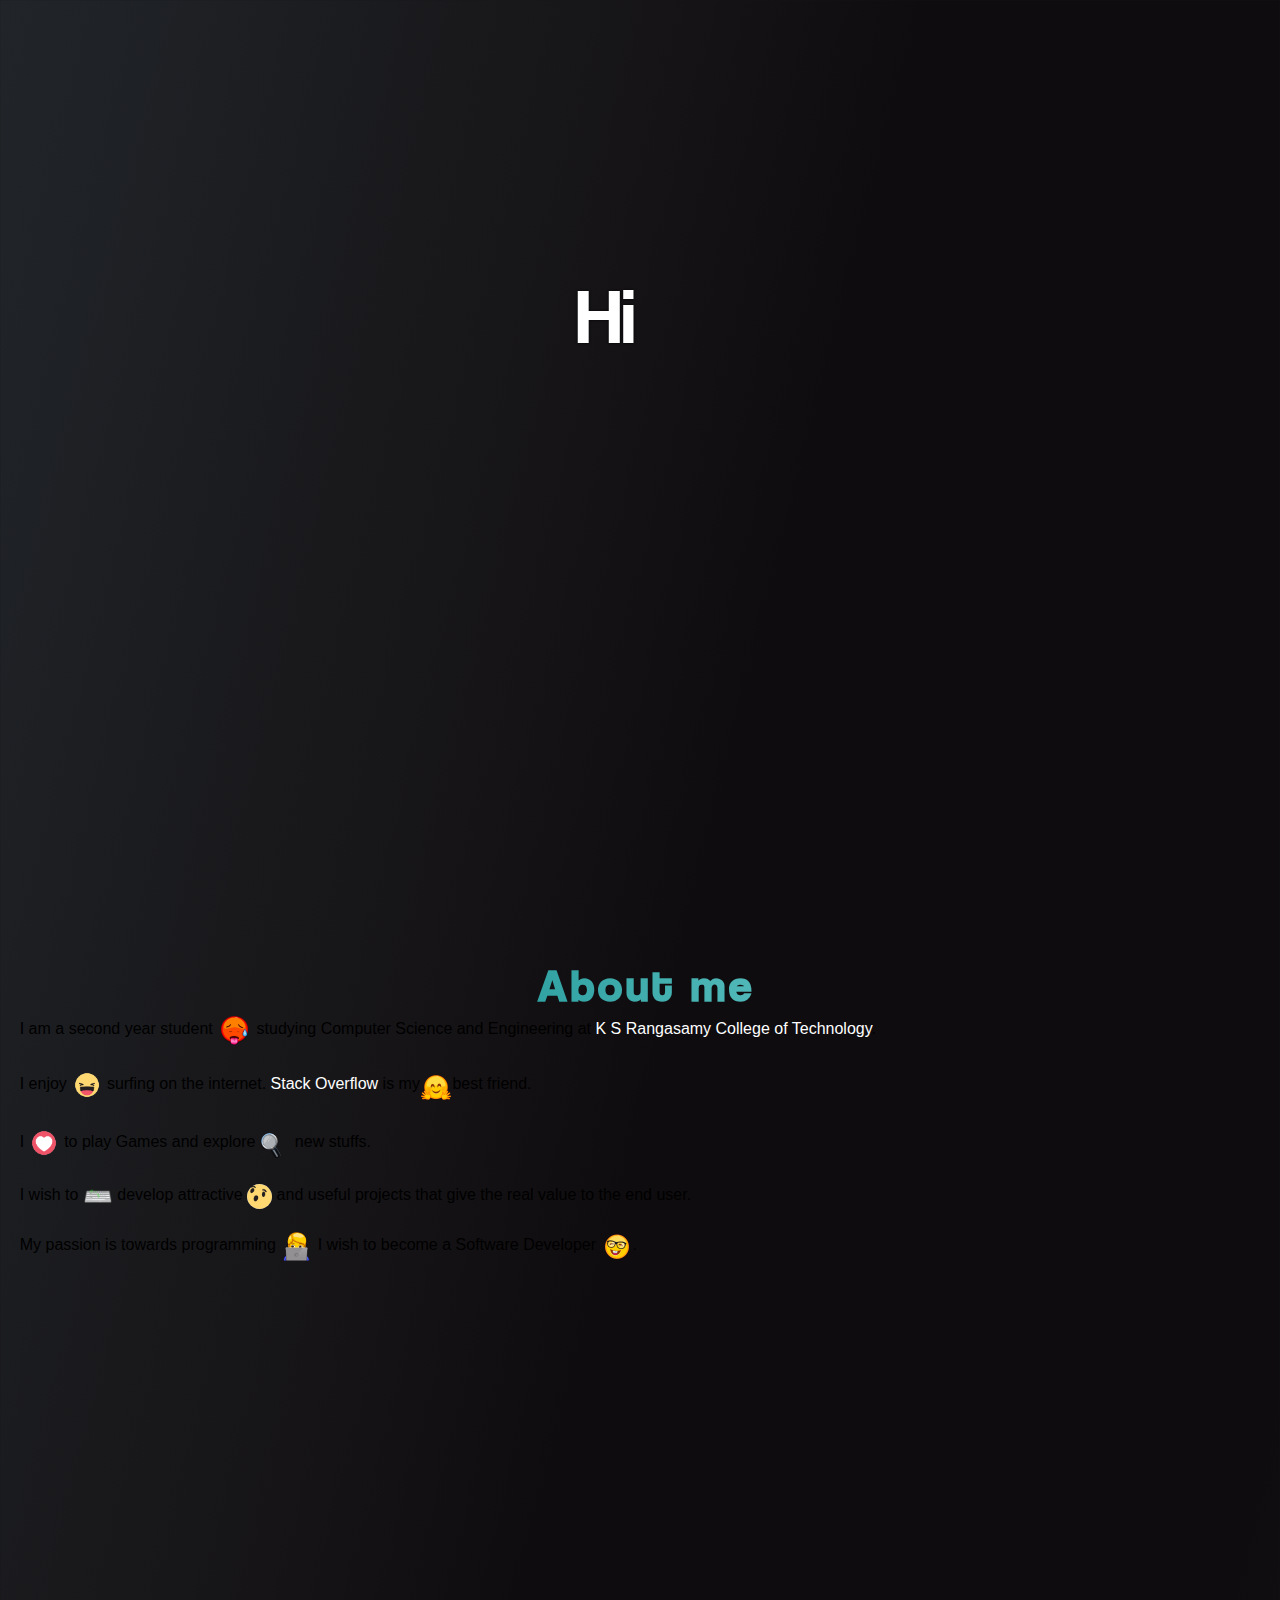
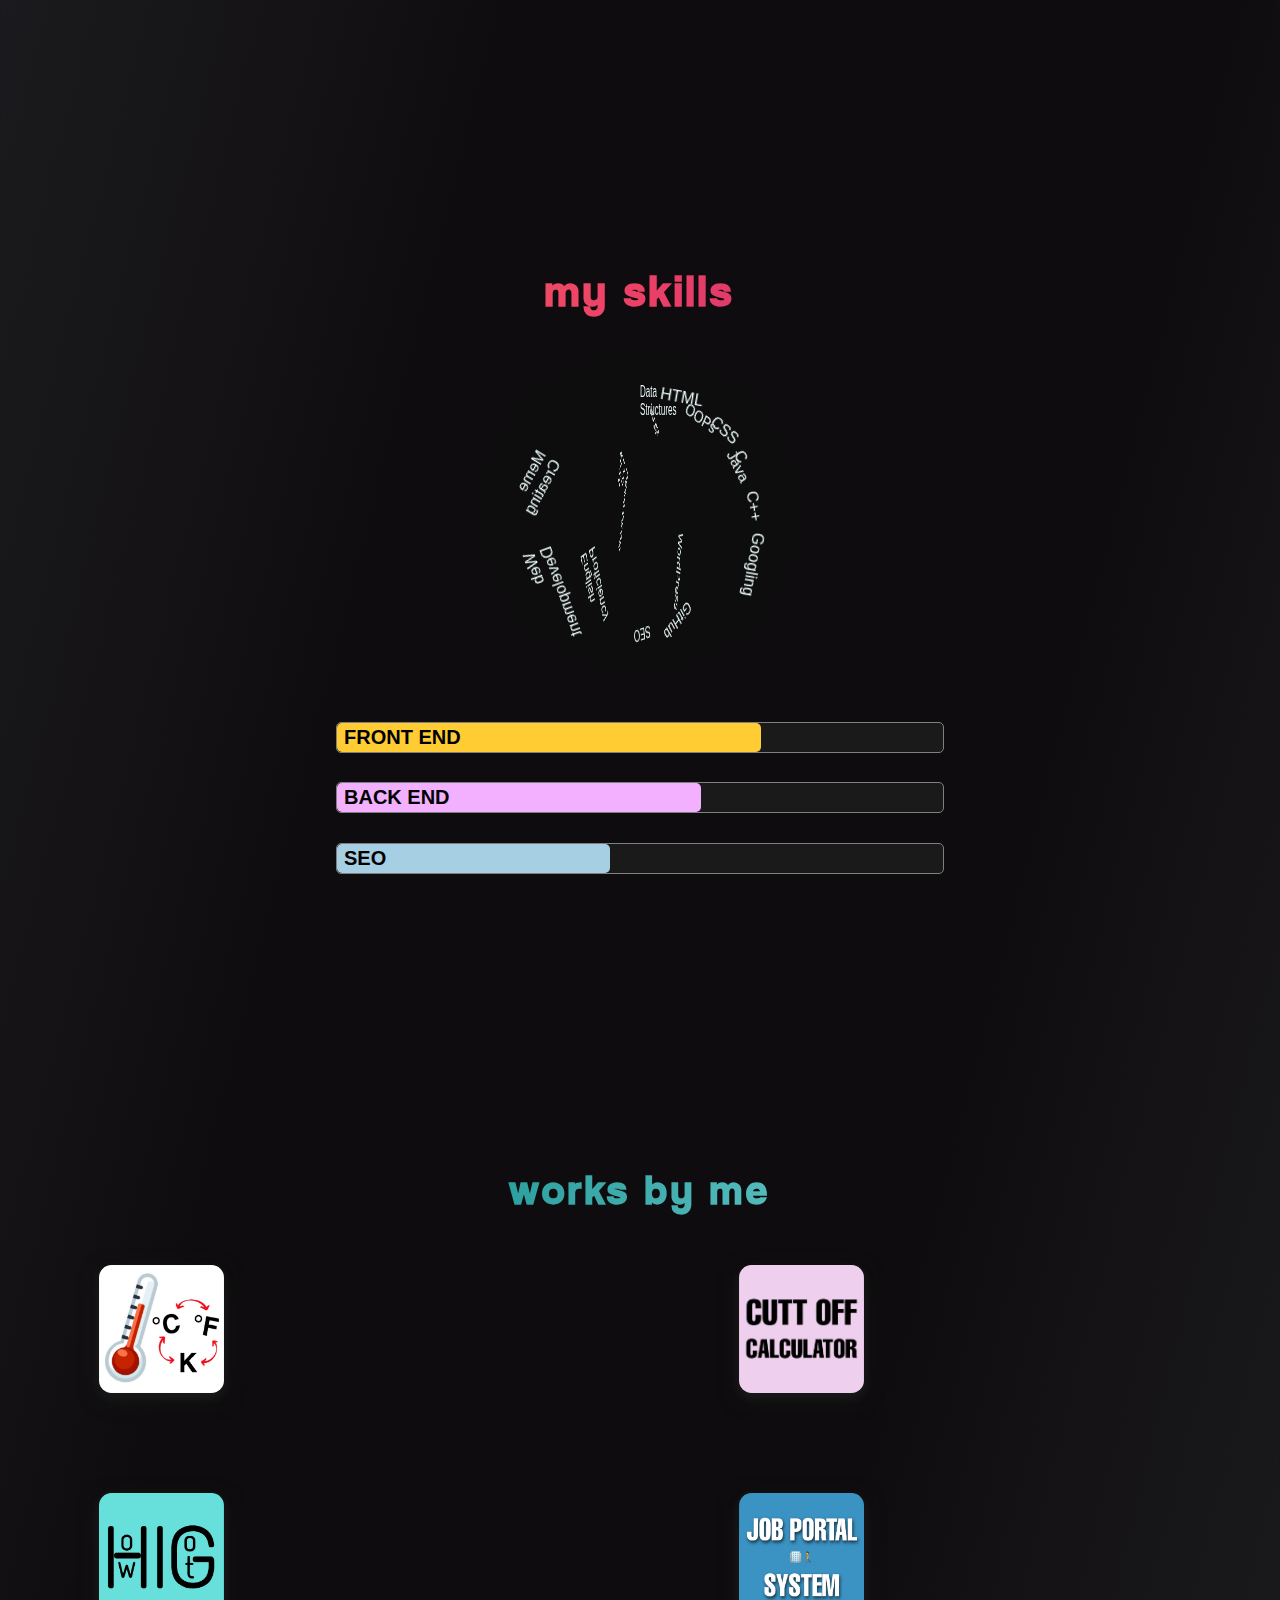
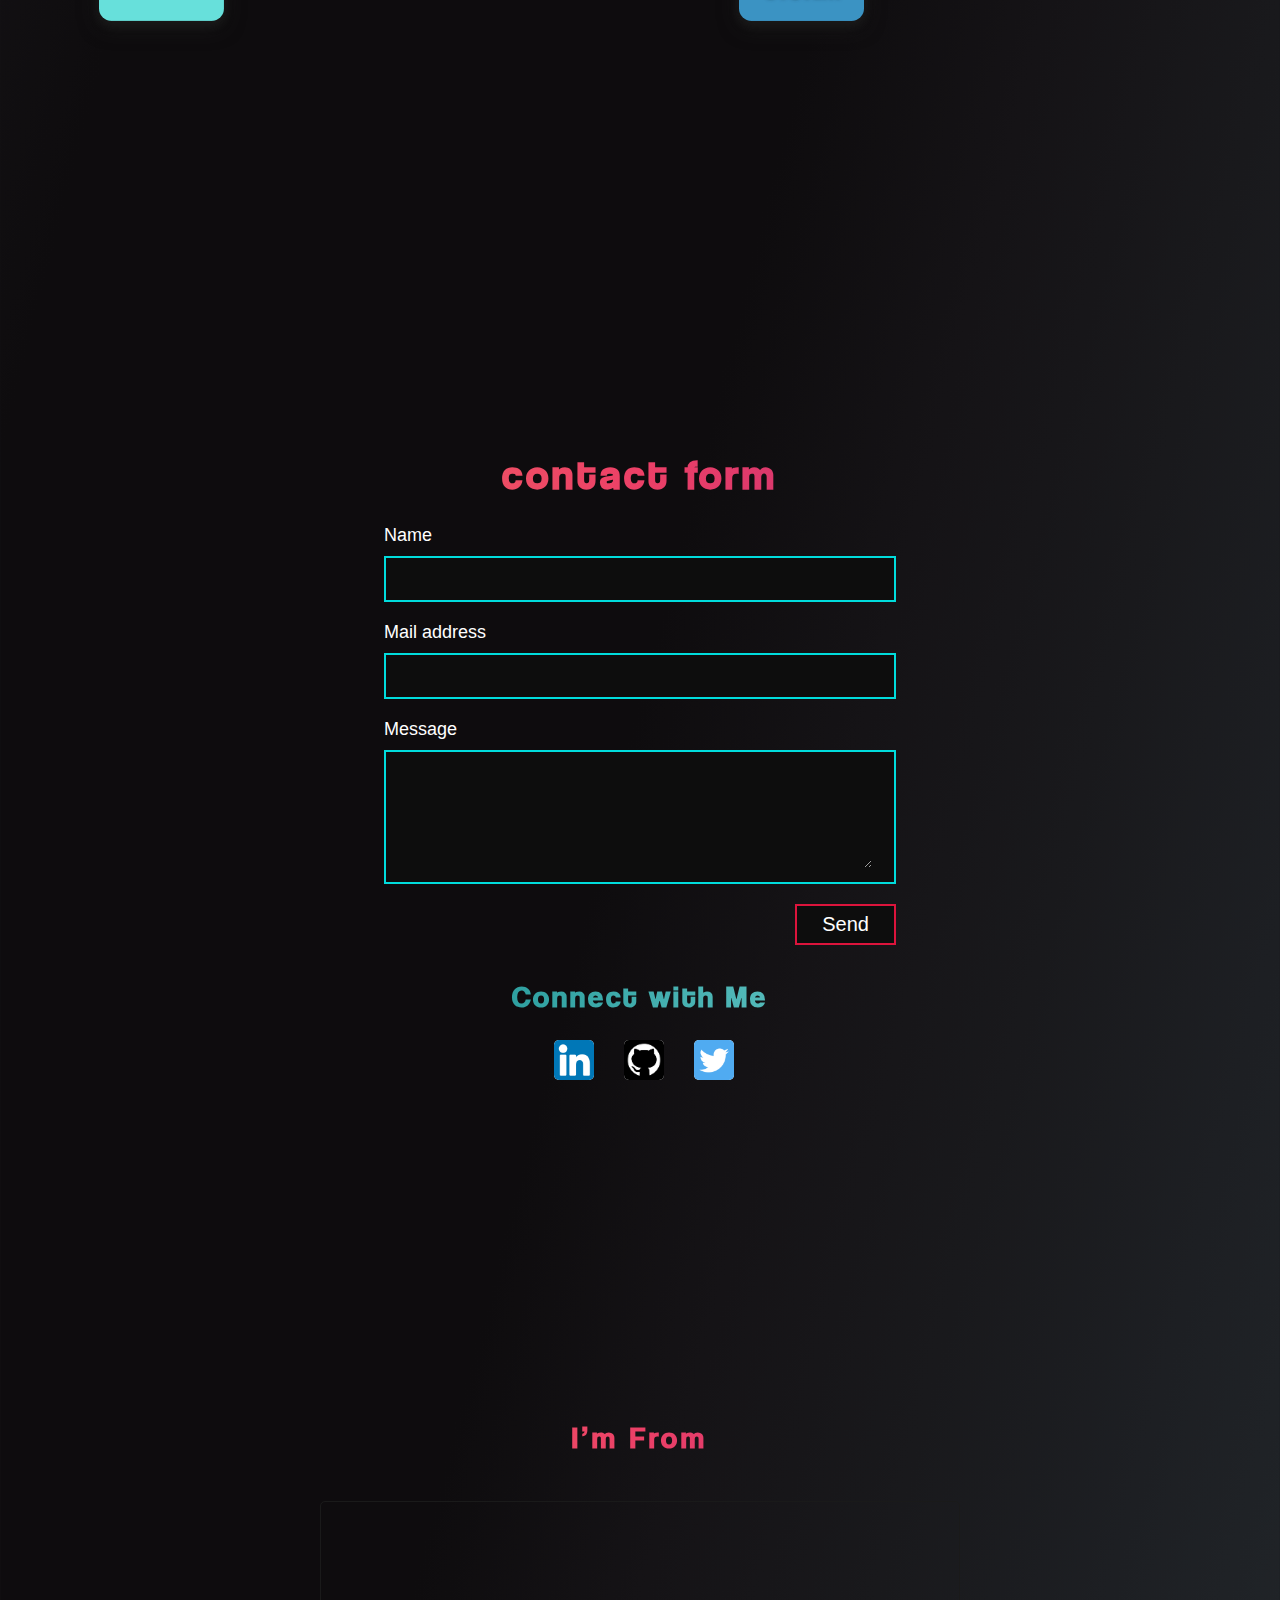
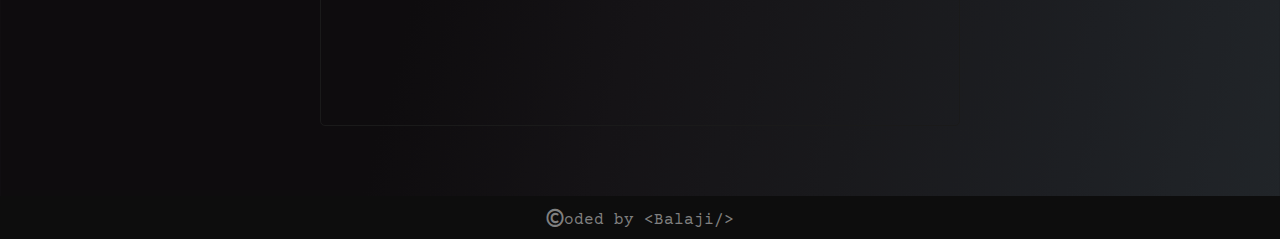
<file: duplicate.html>
<!DOCTYPE html>
<html id="home">
<head> 
  <meta lang="en"/>
  <meta charset="UTF-8"/>
  <meta name="viewport" content="width=device-width, initial-scale=1.0"/>
  <meta http-equiv="X-UA-Compatible" content="ie=edge" />
  
<link rel="stylesheet" href="css/style.css">

<!--<script src="jquery.nth-everything.js"></script>-->

<title>Balaji</title>

</head>

<body oncontextmenu="return false;" onselect="return false" onload="loadFunc()">
  
<!--------------------------------------
----------------------------------------
    	    	LOADER
----------------------------------------
--------------------------------------->
  
<div id="loader"></div>
<div style="display:none;" id="myDiv" class="animate-bottom">
<script>
var myVar;

function loadFunc() {
  myVar = setTimeout(showPage, 150);
}

function showPage() {
  document.getElementById("loader").style.display = "none";
  document.getElementById("myDiv").style.display = "block";
}
</script>

<!----- (gtag.js)-Google Analytics ----

<script async src="https://www.googletagmanager.com/gtag/js?id=UA-204542684-1"></script>
<script>
  window.dataLayer = window.dataLayer || [];
  function gtag(){dataLayer.push(arguments);}
  gtag('js', new Date());

  gtag('config', 'UA-204542684-1');
</script>
-->

  
<!--------------------------------------
----------------------------------------
    		NAVIGATION BAR
----------------------------------------
--------------------------------------->
  <nav class="nav">
    <ol>
   <li><a href="#about">About</a></li>
   <li><a href="#skills">Skills</a></li>
   <li><a href="#works">Works</a></li>
   <li><a href="#contact">Contact</a></li>
    </ol>
  </nav>
	
<!--------------------------------------
----------------------------------------
     	 	 INTRO
----------------------------------------
--------------------------------------->

   <!-- 
    <iframe src="background-tag.html" class="bg-tag-iframe"></iframe> 
   -->
  
<!------------- HEADER --------------->
  
<header class="header">
 <h1 id="hi">Hi<span id="comma">,</span></h1>

 <h1 id="Im" style="font-size:54px;">I&#8217;m&nbsp;<span style="letter-spacing:2px; font-size:55px"><span id="B">B</span>alaji</span>,</h1>

 <h1 id="position">A&nbsp;CSE&nbsp;student<span id="o"></span></h1>
 
<!-- <h4 class="resume" onclick="alert('Building on Progress ðŸ—ï¸' )">Resume</h4>-->
<a href="https://drive.google.com/file/d/1fq80IOJurYiwv4_veFwFviDHI-x0VeQD/view?usp=drivesdk"> <h4 class="resume" >Resume</h4></a>
 
<!-- 
  <h4>An aspiring student developer.</h4> -->
   
<!--
  <img class="lightning" style="margin-top:35px;" width="100%" src="gif/lightning_lowspeed.gif"/> 
-->
</header>

<!--------------------------------------
----------------------------------------
     	  	 ABOUT ME
----------------------------------------
--------------------------------------->
<section class="about">
	<div class="empty" id="about"></div>
<h2 style="margin-top:25px;" class="neon-effect">

<span class="z">A</span><span class="z">b</span><span class="z">o</span><span class="z">u</span><span class="z">t&nbsp;</span><span class="z">m</span><span class="z">e</span>

</h2>

<p>&nbsp; &nbsp;I am a second year student <img src="gif/hot.gif" width="35px" style="vertical-align:middle;"/> studying Computer Science and Engineering at <a href="https://ksrct.ac.in/">K S Rangasamy College of Technology</a>.

<br/><br/>&nbsp; &nbsp;I enjoy<img src="gif/fbhaha.gif" width="40px" style="vertical-align:middle;"/>surfing on the internet. <a href="https://stackoverflow.com">Stack Overflow</a> is my<img src="gif/friend.gif" width="32.5px" style="vertical-align:middle;"/>best friend.

<br/><br/>&nbsp; &nbsp;I<img src="gif/fblove.gif" width="40px" style="vertical-align:middle;"/>to play Games and explore<img src="gif/explore.gif" width="35px" style="vertical-align:middle;"/> new stuffs.

<br/><br/>&nbsp; &nbsp;I wish to <img src="gif/hacker.gif" width="30px" style="vertical-align:middle;"/> develop attractive <img src="gif/fbwow.gif" width="25px" style="vertical-align:middle; border-radius:1000%;"/> and useful projects that give the real value to the end user.

<br/><br/>&nbsp; &nbsp;My passion is towards programming <img src="gif/sde.gif" width="33px" style="vertical-align:middle;"/> I wish to become a Software Developer <img src="gif/sde-face.gif" width="32px" style="vertical-align:middle;"/>.
</p>
</section>

<!--------------------------------------
----------------------------------------
     	  	 MY SKILLS
----------------------------------------
--------------------------------------->
<section class="skills">
<div class="empty" id="skills"></div>
	
  <h2 style="margin-top:30px">

<span class="z">m</span><span class="z">y</span> <span class="z">s</span><span class="z">k</span><span class="z">i</span><span class="z">l</span><span class="z">l</span><span class="z">s</span>

  </h2>
  
	<iframe src="3dsphere.html"></iframe>

    <div class="container">
   <!-- <div class="bar learning" data-skill=""></div>-->
    <div class="bar front advanced" data-skill="FRONT END"></div>
   <!-- <div class="bar front expert" data-skill="HTML"></div> -->
    <div class="bar back basic" data-skill="BACK END"></div>
    <div class="bar back2 intermediate" data-skill="SEO"></div>
  </div>
</section>

<!--------------------------------------
----------------------------------------
     	   	MY WORKS
----------------------------------------
--------------------------------------->
<section class="works">
  <div class="empty" id="works"></div>
<h2 style="margin-top:30px; font-size:42px;">

<span class="z">w</span><span class="z">o</span><span class="z">r</span><span class="z">k</span><span class="z">s </span><span class="z">b</span><span class="z">y </span><span class="z">m</span><span class="z">e</span>

</h2>
<div class="flex2by2">
<div class="container">
  <img src="works/temperature_converter_app.png" class="image"/>
  <div class="middle">
  <div class="text"><a href="https://temperatureconverter.vercel.app">Visit</a></div>
  </div>
</div>
 
<div class="container">
  <img src="works/cutt_off_calculator.png" class="image"/>
  <div class="middle">
  <div class="text"><a href="https://cuttoff-calculator.vercel.app">Visit</a></div>
  </div>
</div>
  
<div class="container">
  <img src="works/howigot.hashnode.jpg" class="image"/>
  <div class="middle">
  <div class="text"><a href="https://howigot.hashnode.dev">Visit</a></div>
  </div>
</div>

<div class="container">
  <img src="works/job-portal-system.jpg" class="image"/>
  <div class="middle">
  <div class="text"><a href="https://github.com/rba1aji/Server-Based-Job-Portal-System">Visit</a></div>
  </div>
</div>


</div>
</section>

<!--------------------------------------
----------------------------------------
 	          CONTACT
----------------------------------------
--------------------------------------->
<div class="empty" id="contact"></div>
<section class="contact">
  
     <!--+++++   FORM   +++++-->
       
   <h2 style="margin:15px 0 15px 0; font-size:42px;">

<span class="z">c</span><span class="z">o</span><span class="z">n</span><span class="z">t</span><span class="z">a</span><span class="z">c</span><span class="z">t </span><span class="z">f</span><span class="z">o</span><span class="z">r</span><span class="z">m</span>

</h2>
      
<form   action="https://formspree.io/f/mpzkyqgd" method="POST">
    
  <label for="name">Name</label><br>
<div>
  <input type="text" name="name" required="required"/>
</div>

  <label for="mailid">Mail address</label><br>
<div>
  <input type="email" name="mailid" required="required"/>
</div>

  <label for="message">Message</label><br>
<div>
  <textarea name="message" rows="5" required="required"></textarea>
</div>

  <input type="submit" value="Send"/>

</form>

<div class="empty"></div>

     <!--+++++ SOCIAL MEDIA +++++-->

  <h3 style="margin-top:10px;">Connect with Me</h3>
<ul class="socialmedia">
   <tr>
  <li><a href="https://www.linkedin.com/in/rba1aji"><img src="gif/linkedin.png"/></a></li>
  <li><a href="https://www.github.com/rba1aji"><img src="gif/github.jpg"/></a></li>
  <li><a href="https://www.twitter.com/rba1aji"><img src="gif/twitter.png"/></a></li>
  </tr>
</ul>

</section>

     <!--+++++++ LOCATION +++++++-->
       
   <div class="empty"></div>
   <div class="empty"></div>

<div class="location">
  <h3>I&#8217;m From</h3>
  
  <iframe src="https://maps.google.com/maps?width=85%25&amp;height=250px&amp;hl=en&amp;q=Gurusamipalayam,%20Tamil%20Nadu,%20637403+(Balaji%20Home)&amp;t=&amp;z=5&amp;ie=UTF8&amp;iwloc=B&amp;output=embed"></iframe>
  
</div>

<!--------------------------------------
----------------------------------------
     	   	 FOOTER
----------------------------------------
--------------------------------------->
<div class="empty"></div>
<div class="empty"></div>
<footer>
	<p>
	<span style="position: relative; font-size:30px; bottom:-3px;">&#169;</span>oded  by 
<span style="">&#60;Balaji/&#62;</span>
</p>
</footer>

<!--------------------------------------
----------------------------------------
     	      UP ARROW
----------------------------------------
--------------------------------------->
<div class="up-arrow">  
  <a href="#home"><img src="gif/up-arrow.png"/></a>
</div>

</body>
</div> 
</div>
</html>
</file>
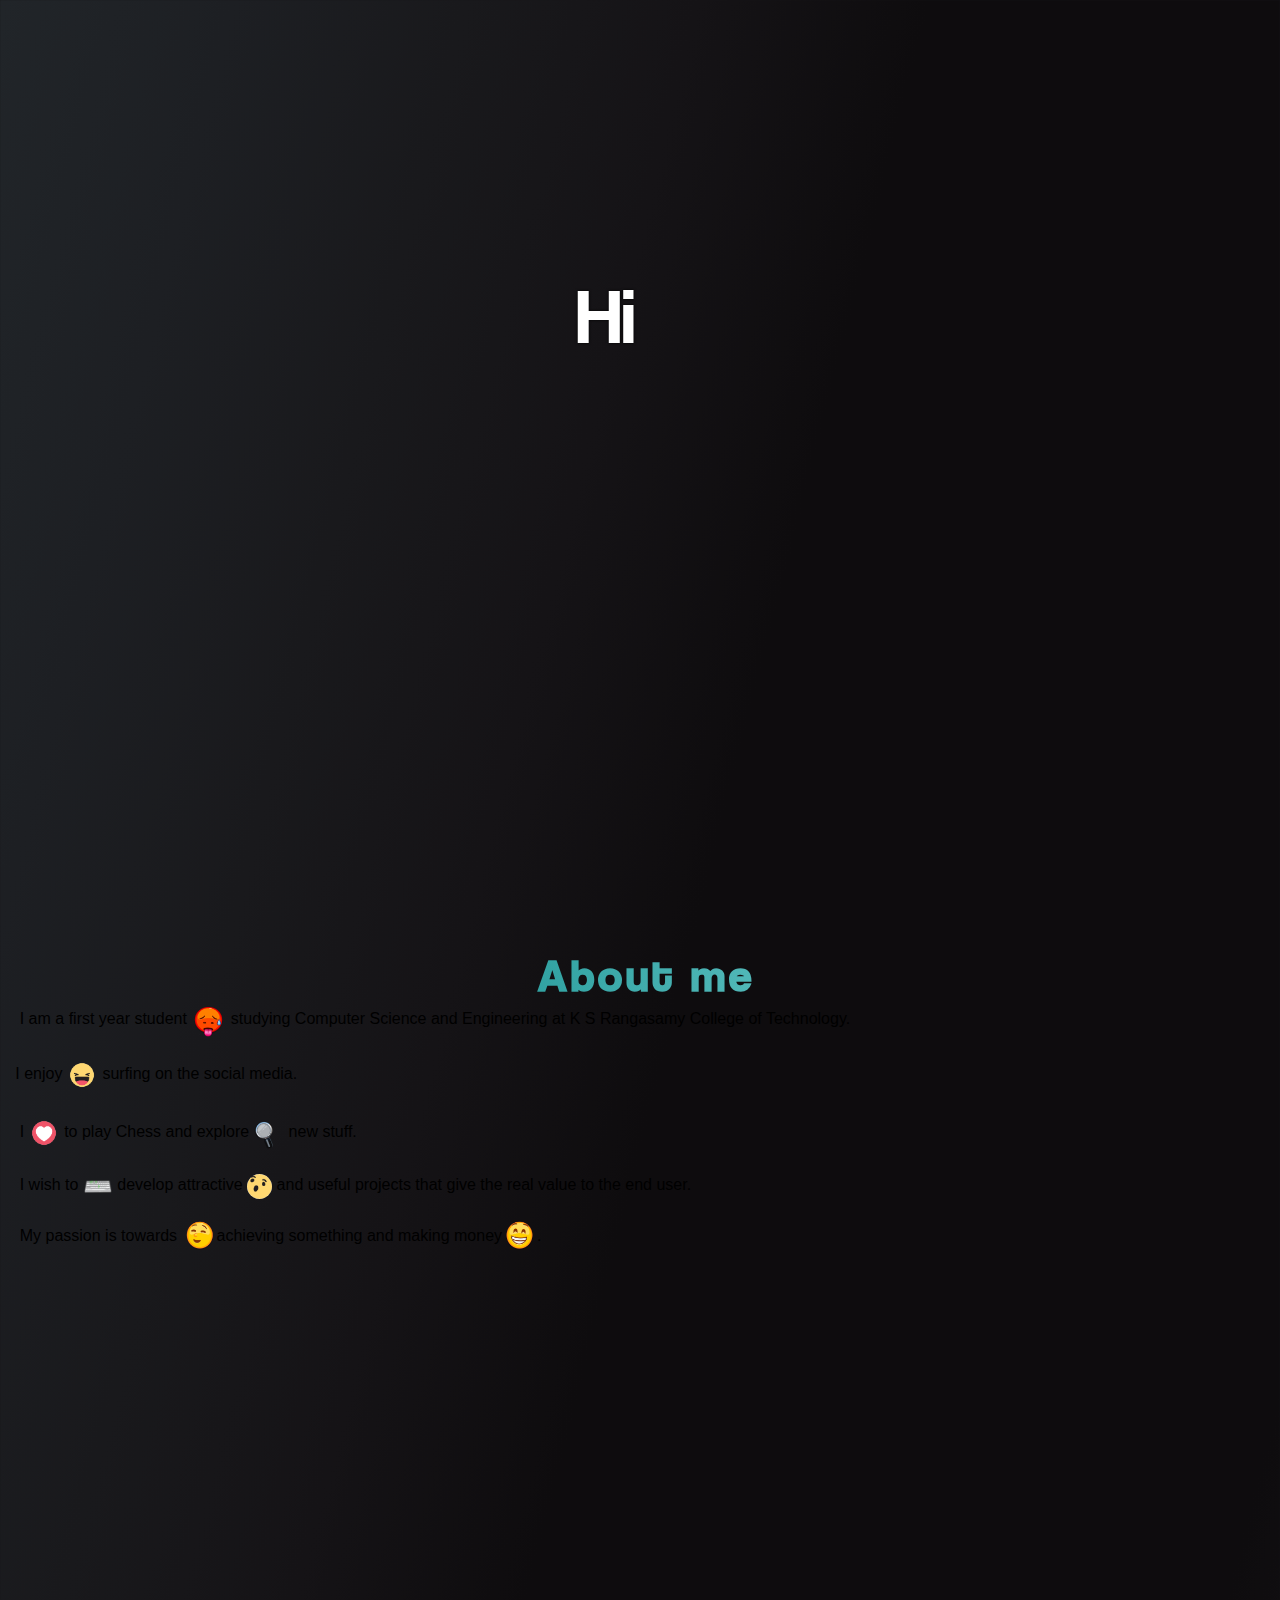
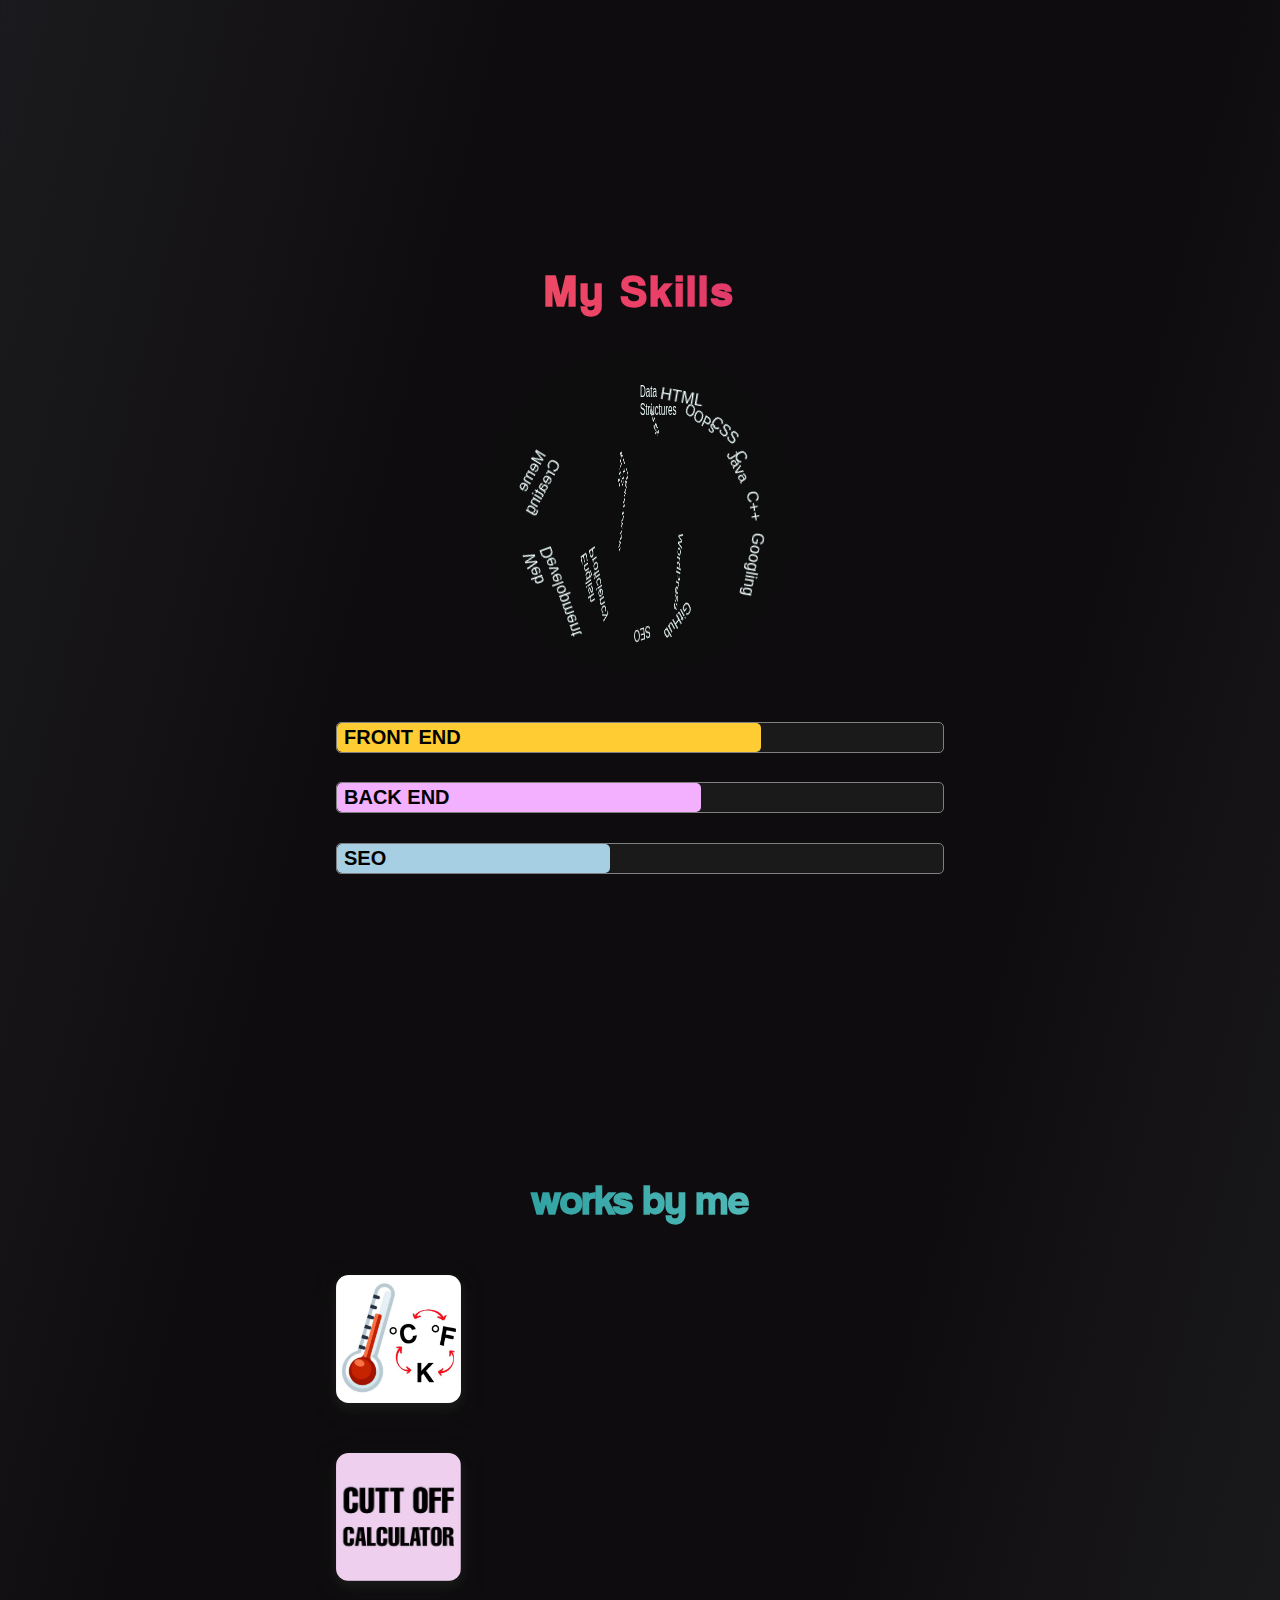
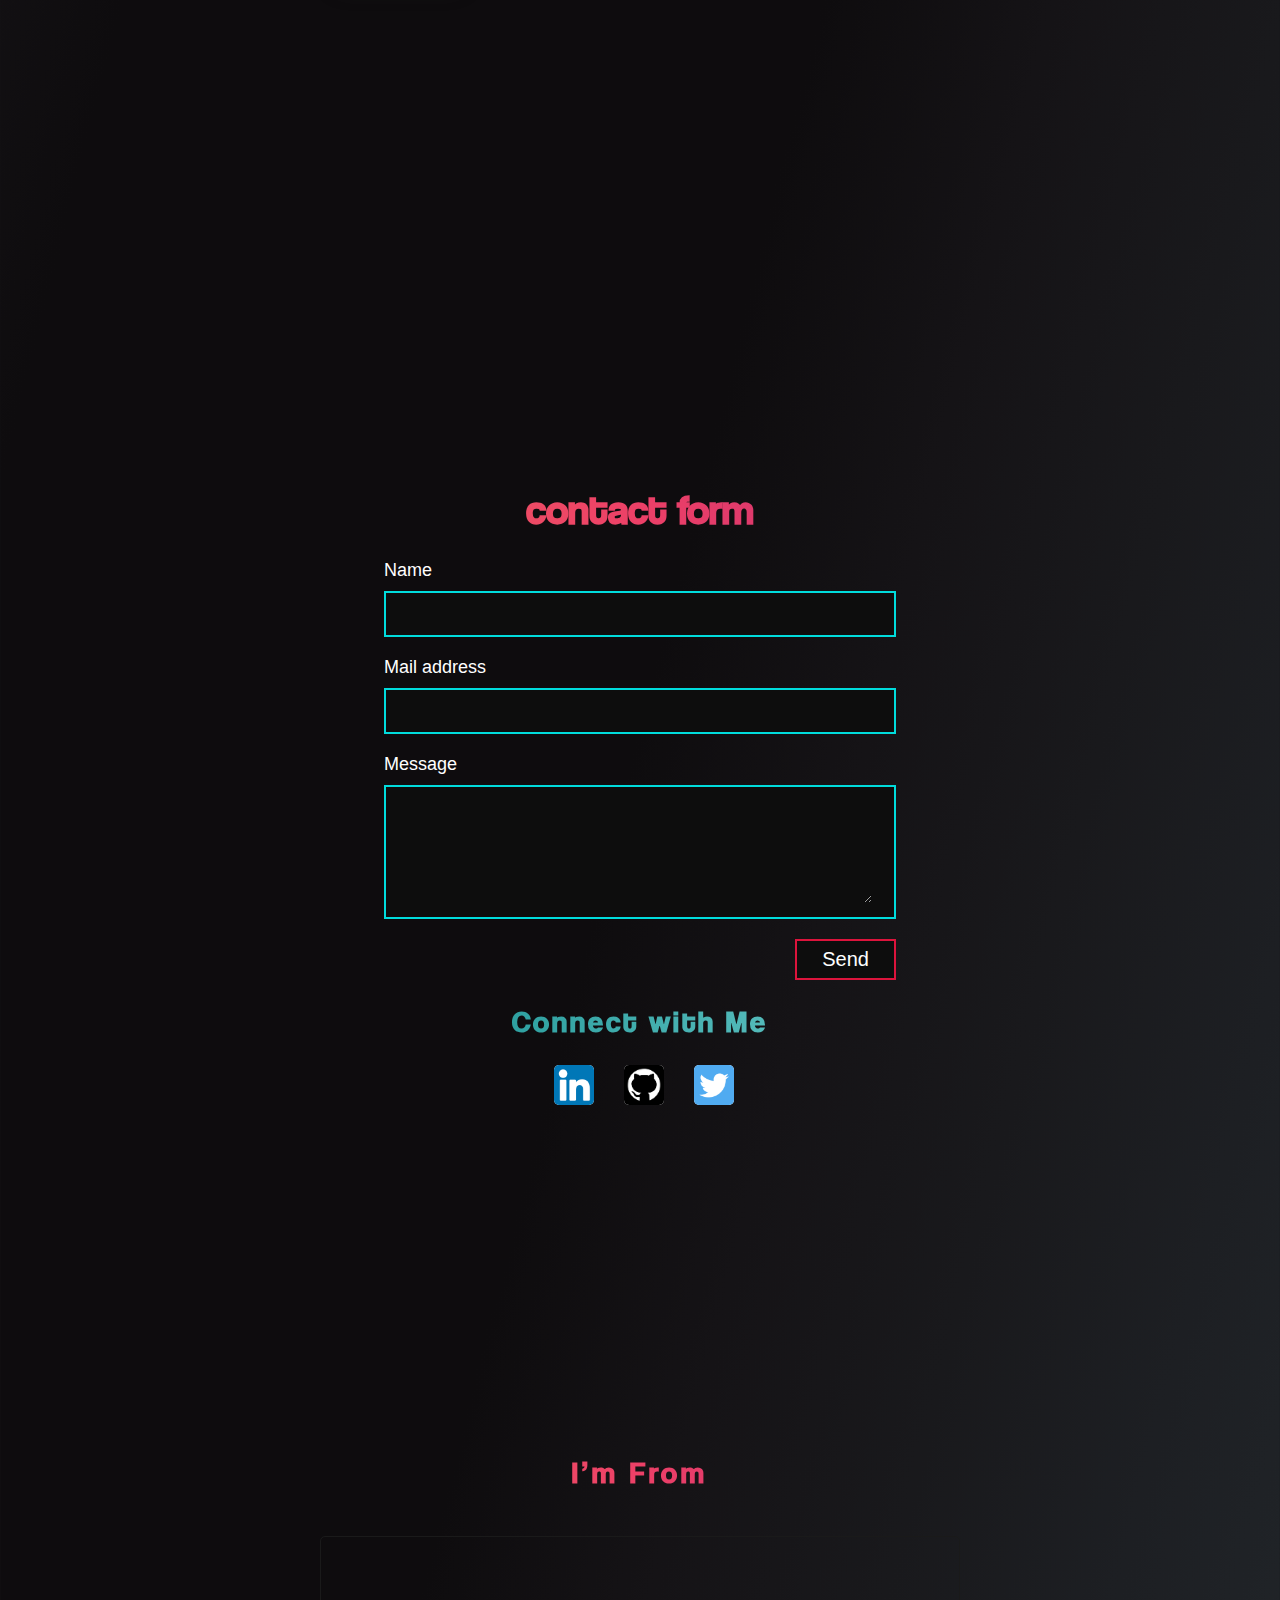
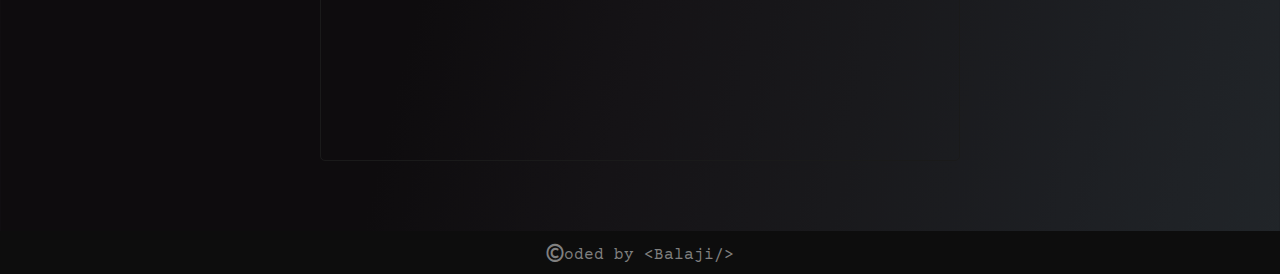
<file: home.html>
<!DOCTYPE html>
<html id="home">
<head> 
  <meta lang="en"/>
  <meta charset="UTF-8"/>
  <meta name="viewport" content="width=device-width, initial-scale=1.0"/>
  <meta http-equiv="X-UA-Compatible" content="ie=edge" />
  
<link rel="stylesheet" href="css/style.css">
</head>

<body oncontextmenu="return false;">
  
<!--------------------------------------
----------------------------------------
    		NAVIGATION BAR
----------------------------------------
--------------------------------------->
  <nav class="nav">
    <ol>
   <li><a href="#about">About</a></li>
   <li><a href="#skills">Skills</a></li>
   <li><a href="#works">Works</a></li>
   <li><a href="#contact">Contact</a></li>
    </ol>
  </nav>
	
<!--------------------------------------
----------------------------------------
     	 	 INTRO
----------------------------------------
--------------------------------------->
<header class="header">
 <h1 id="hi">Hi<span id="comma">,</span></h1>

 <h1 id="Im">I&#8217;m <span style="color:white;"><span id="B">B</span>alaji,</span></h1>

 <h2 id="position">Web devel<span id="o">o</span>per&nbsp;</h2>
 
<!-- 
  <h4>An aspiring student developer.</h4> -->
   
<!--
  <img class="lightning" style="margin-top:35px;" width="100%" src="gif/lightning_lowspeed.gif"/> 
-->
</header>

<!--------------------------------------
----------------------------------------
     	  	 ABOUT ME
----------------------------------------
--------------------------------------->
<section class="about">
	<div class="empty" id="about"></div>
<h2 style="margin-top:15px;" class="neon-effect">About me</h2>

<p>&nbsp; &nbsp;I am a first year student <img src="gif/hot.gif" width="35px" style="vertical-align:middle;"/> studying Computer Science and Engineering at K S Rangasamy College of Technology.

<br/><br/>&nbsp;&nbsp;I enjoy<img src="gif/fbhaha.gif" width="40px" style="vertical-align:middle;"/>surfing on the social media.

<br/><br/>&nbsp; &nbsp;I<img src="gif/fblove.gif" width="40px" style="vertical-align:middle;"/>to play Chess and explore<img src="gif/explore.gif" width="35px" style="vertical-align:middle;"/> new stuff.

<br/><br/>&nbsp; &nbsp;I wish to <img src="gif/hacker.gif" width="30px" style="vertical-align:middle;"/> develop attractive <img src="gif/fbwow.gif" width="25px" style="vertical-align:middle; border-radius:1000%;"/> and useful projects that give the real value to the end user.

<br/><br/>&nbsp; &nbsp;My passion is towards <img src="gif/bignose.gif" width="35px" style="vertical-align:middle;"/>achieving something and making money<img src="gif/money.gif" width="35px" style="vertical-align:middle;"/>.
</p>
</section>

<!--------------------------------------
----------------------------------------
     	  	 MY SKILLS
----------------------------------------
--------------------------------------->
<section class="skills">
<div class="empty" id="skills"></div>
	<h2 style="margin-top:30px">My Skills</h2>
	<iframe src="3dsphere.html"></iframe>

    <div class="container">
   <!-- <div class="bar learning" data-skill=""></div>-->
    <div class="bar front advanced" data-skill="FRONT END"></div>
   <!-- <div class="bar front expert" data-skill="HTML"></div> -->
    <div class="bar back basic" data-skill="BACK END"></div>
    <div class="bar back2 intermediate" data-skill="SEO"></div>
  </div>
</section>

<!--------------------------------------
----------------------------------------
     	   	MY WORKS
----------------------------------------
--------------------------------------->
<section class="works">
  <div class="empty" id="works"></div>
<h2 style="margin-top:40px; letter-spacing:0px; font-size:42px;">works by me</h2>

<div class="container">
  <img src="works/temperature_converter_app.png" class="image"/>
  <div class="middle">
  <div class="text"><a href="https://temperatureconverter.vercel.app">Visit</a></div>
  </div>
</div>
 
<div class="container">
  <img src="works/cutt_off_calculator.png" class="image"/>
  <div class="middle">
  <div class="text"><a href="https://cuttoff-calculator.vercel.app">Visit</a></div>
  </div>
</div>
</section>
<div class="empty"></div>

<!--------------------------------------
----------------------------------------
 	          CONTACT
----------------------------------------
--------------------------------------->
<div class="empty" id="contact"></div>
<section class="contact">
  
     <!--+++++   FORM   +++++-->
       
   <h2 style="margin:15px 0 15px 0; letter-spacing:0px; font-size:42px;">contact form</h2>
      
<form   action="https://formspree.io/f/mpzkyqgd" method="POST">
    
  <label for="name">Name</label><br>
<div>
  <input type="text" name="name" required="required"/>
</div>

  <label for="mailid">Mail address</label><br>
<div>
  <input type="email" name="mailid" required="required"/>
</div>

  <label for="message">Message</label><br>
<div>
  <textarea name="message" rows="5" required="required"></textarea>
</div>

  <input type="submit" value="Send"/>

</form>

<div class="empty"></div>

     <!--+++++ SOCIAL MEDIA +++++-->

  <h3>Connect with Me</h3>
<ul class="socialmedia">
   <tr>
  <li><a href="https://www.linkedin.com/in/-r-balaji-"><img src="gif/linkedin.png"/></a></li>
  <li><a href="https://www.github.com/rbalajii"><img src="gif/github.jpg"/></a></li>
  <li><a href="https://www.twitter.com/rbalaji__"><img src="gif/twitter.png"/></a></li>
  </tr>
</ul>

</section>

     <!--+++++++ LOCATION +++++++-->
       
   <div class="empty"></div>
   <div class="empty"></div>

<div class="location">
  <h3>I&#8217;m From</h3>
  
  <iframe src="https://maps.google.com/maps?width=85%25&amp;height=250px&amp;hl=en&amp;q=Gurusamipalayam,%20Tamil%20Nadu,%20637403+(Balaji%20Home)&amp;t=&amp;z=5&amp;ie=UTF8&amp;iwloc=B&amp;output=embed"></iframe>
  
</div>

<!--------------------------------------
----------------------------------------
     	   	 FOOTER
----------------------------------------
--------------------------------------->
<div class="empty"></div>
<div class="empty"></div>
<footer>
	<p>
	<span style="position: relative; font-size:30px; bottom:-3px;">&#169;</span>oded  by 
<span style="">&#60;Balaji/&#62;</span>
</p>
</footer>

<!--------------------------------------
----------------------------------------
     	      UP ARROW
----------------------------------------
--------------------------------------->
<div class="up-arrow">  
  <a href="#home"><img src="gif/up-arrow.png"/></a>
</div>

</body>
</div> 
</html>
</file>
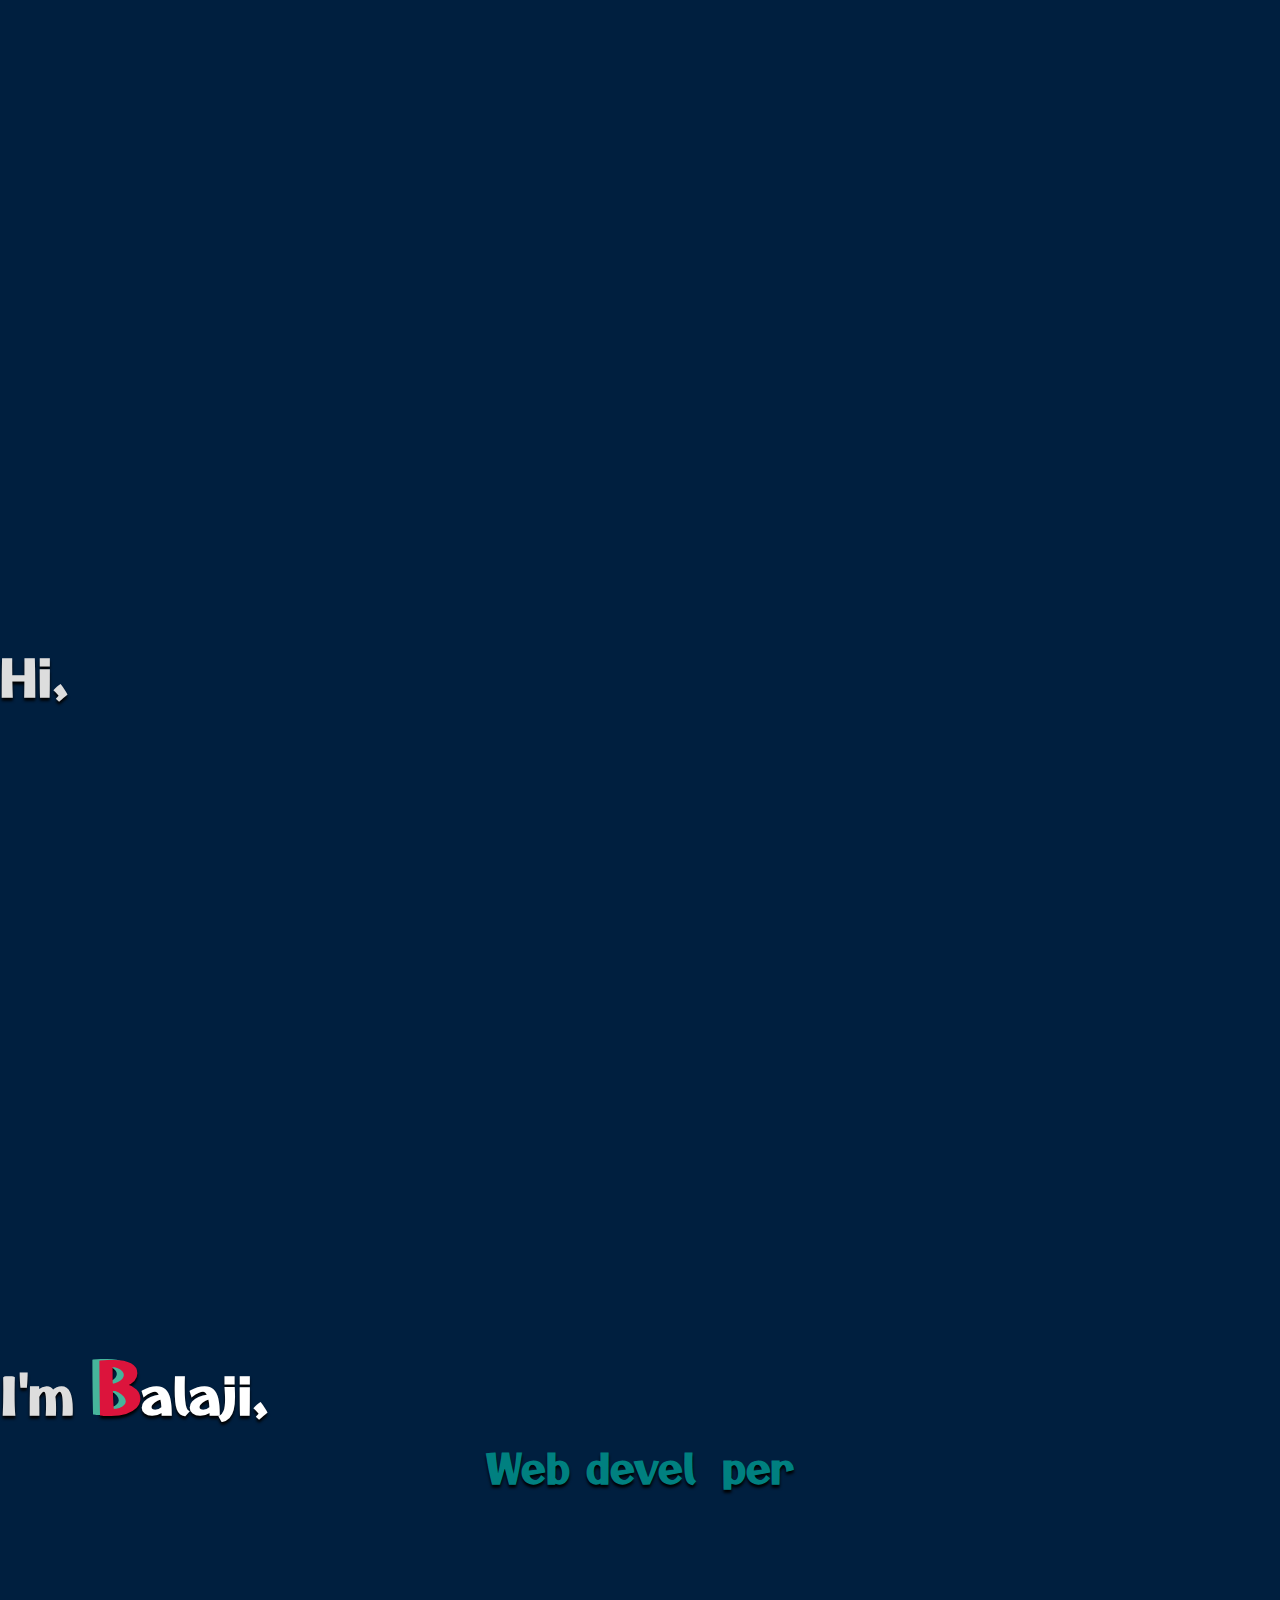
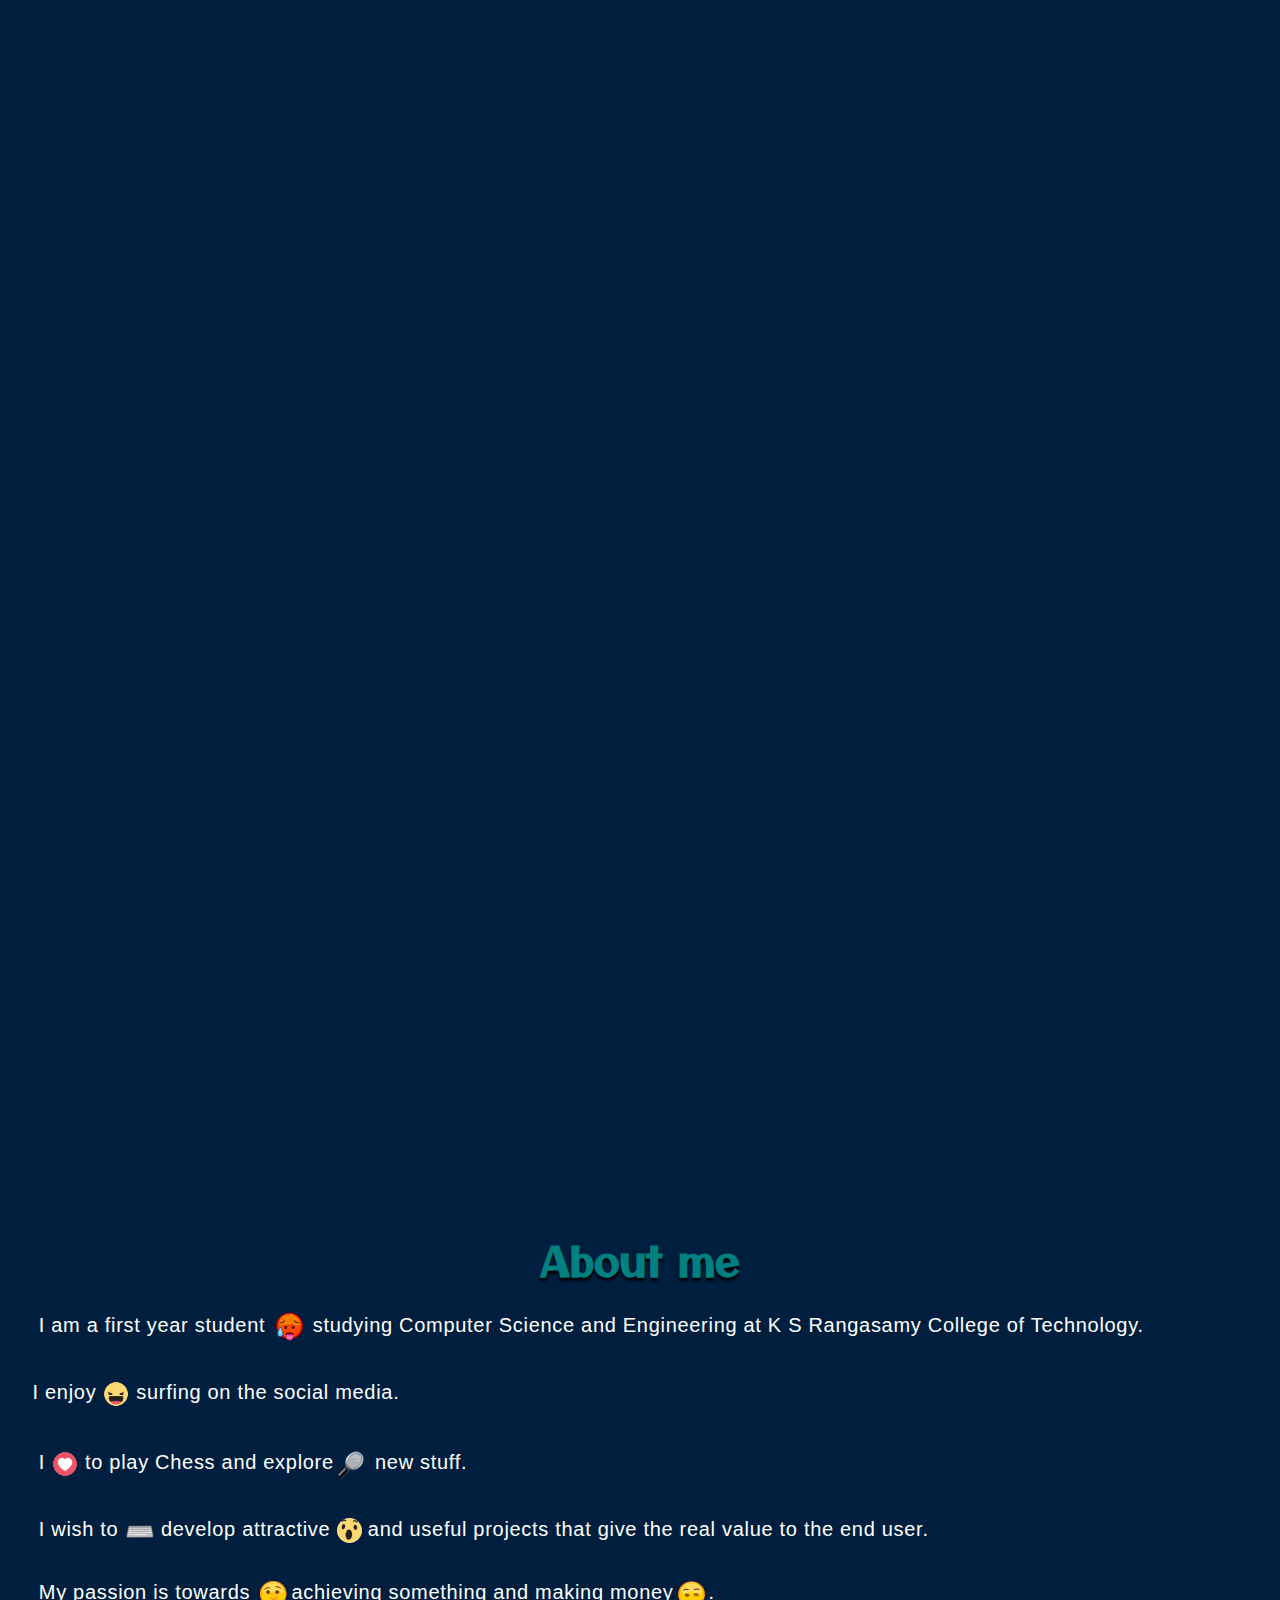
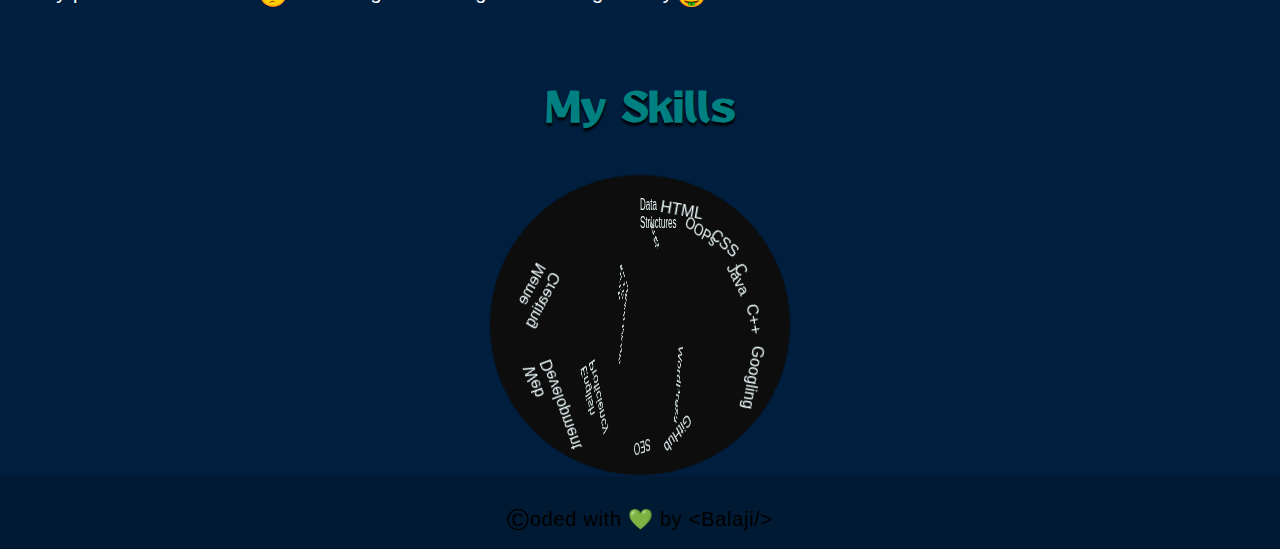
<file: Resume.html>
<!DOCTYPE html>
<html>
<head>
  <meta lang="en"/>
  <meta charset="UTF-8"/>
  <meta name="viewport" content="width=device-width, initial-scale=1.0"/>
  <meta http-equiv="X-UA-Compatible" content="ie=edge" />
<link rel="stylesheet" href="css/resume.css"/>
<link rel="stylesheet" href="css/3dsphere.css"/>

<!---------------------------------------
-----------------------------------------
    		NAVIGATION BAR
-----------------------------------------
---------------------------------------->
  <nav class="nav">
    <ol>
    <li><a href="#about">About</a></li>
    <li><a href="#skills">Skills</a></li>
    <li><a href="#">Works</a></li>
    <li><a href="#">Contact</a></li>
    </ol>
  </nav>
  
<body>
	
<!---------------------------------------
-----------------------------------------
     	 	 INTRO
-----------------------------------------
---------------------------------------->
<header>
 <h1 id="he1">Hi,</h1>

 <h1 id="he2">I'm <span style="color:white;"><span id="B">B</span>alaji,</span></h1>

 <h2 id="h2">Web devel<span id="o">o</span>per</h2>
</header>
</head>

<!---------------------------------------
-----------------------------------------
     	  	 ABOUT ME
-----------------------------------------
---------------------------------------->
<section class="about">
	<div class="empty" id="about"></div>
<h2>About me</h2>

<p>&nbsp; &nbsp;I am a first year student <img src="gif/hot.gif" width="35px" style="vertical-align:middle;"></img> studying Computer Science and Engineering at K S Rangasamy College of Technology.

<br/><br/>&nbsp;&nbsp;I enjoy<img src="gif/fbhaha.gif" width="40px" style="vertical-align:middle;"></img>surfing on the social media.

<br/><br/>&nbsp; &nbsp;I<img src="gif/fblove.gif" width="40px" style="vertical-align:middle;"></img>to play Chess and explore<img src="gif/explore.gif" width="35px" style="vertical-align:middle;"></img> new stuff.

<br/><br/>&nbsp; &nbsp;I wish to <img src="gif/hacker.gif" width="30px" style="vertical-align:middle;"></img> develop attractive <img src="gif/fbwow.gif" width="25px" style="vertical-align:middle; border-radius:1000%;"></img> and useful projects that give the real value to the end user.

<br/><br/>&nbsp; &nbsp;My passion is towards <img src="gif/bignose.gif" width="35px" style="vertical-align:middle;"></img>achieving something and making money<img src="gif/money.gif" width="35px" style="vertical-align:middle;"></img>.
</p>
</section>

<!---------------------------------------
-----------------------------------------
     	  	 MY SKILLS
-----------------------------------------
---------------------------------------->
<section class="skills">
	<div class="empty" id="skills"></div>
	<h2>My Skills</h2>
	<iframe src="3dsphere.html"></iframe>
</section>

<!---------------------------------------
-----------------------------------------
     	  	 FOOTER
-----------------------------------------
---------------------------------------->
<footer>
	<p style="text-align:center; color:black;">
	<span style="color:black;"><span style="position: relative; font-size:30px; bottom:-4px;">&#169;</span>oded</span></span>
	with &#x1F49A; by <span style="color:black;">&#60;Balaji/&#62;</span></p>
</footer>

</body>
</div> 
</html>
</file>
<file: css/style.css>
@import url('main.css');
@import url('font-import.css');
@import url('skillset.css');
@import url('keyframes.css');
@import url('nav-bar.css');
@import url('hover.css');
</file>
<file: css/3dsphere.css>
#dsa{
  transform: rotateY(120deg);
  transform:translateX(5deg);
/*  transform-style: preserve-3d;*/
  }
.sphere p{
   color:#eefcfc;
  font-family: 'Atkinson Hyperlegible', sans-serif;
	font-weight:400;
	text-align:center;
	text-shadow:0 0 2px black;
	}
.sphere p::nth-type(odd){
  color:teal;
  }
.sphere p::nth-type(even){
  color:#00dcdc;
  }
.sphere {
  position: fixed;
  top: 0;
  left: 0;
  right: 0;
  bottom: 0;
  margin: auto;
  height: 290px;
  width: 290px;
  -webkit-animation: rotateSphere 11s linear infinite;
          animation: rotateSphere 11s linear infinite;
  -webkit-transform-style: preserve-3d;
          transform-style: preserve-3d;
          
}

.sphere .plane {
  position: absolute;
  top: 0;
  left: 0;
  right: 0;
  bottom: 0;
  padding: 0;
  margin: auto;
  height: 100%;
  width: 100%;
  list-style-type: none;
  -webkit-transform-style: preserve-3d;
          transform-style: preserve-3d;
}

.sphere .plane li {
  position: absolute;
  height: 50%;
  width: 0;
  left: 0;
  right: 0;
  margin: auto;
  -webkit-transform-origin: bottom;
          transform-origin: bottom;
  -webkit-box-sizing: border-box;
          box-sizing: border-box;
  -webkit-transform-style: preserve-3d;
          transform-style: preserve-3d;
}

.sphere .plane li::after {
  content: "";
  position: absolute;
  height: 10px;
  width: 10px;
  display: inline-block;
  top: 0;
  left: 0;
  -webkit-transform: translateX(-50%) rotateX(90deg);
          transform: translateX(-50%) rotateX(90deg);
  border-radius: 50px;
  background-color: transparent;
}

.sphere .plane li:nth-child(1) {
  -webkit-transform: rotate(10deg);
          transform: rotate(10deg);
}

.sphere .plane li:nth-child(2) {
  -webkit-transform: rotate(20deg);
          transform: rotate(20deg);
}

.sphere .plane li:nth-child(3) {
  -webkit-transform: rotate(30deg);
          transform: rotate(30deg);
}

.sphere .plane li:nth-child(4) {
  -webkit-transform: rotate(40deg);
          transform: rotate(40deg);
}

.sphere .plane li:nth-child(5) {
  -webkit-transform: rotate(50deg);
          transform: rotate(50deg);
}

.sphere .plane li:nth-child(6) {
  -webkit-transform: rotate(60deg);
          transform: rotate(60deg);
}

.sphere .plane li:nth-child(7) {
  -webkit-transform: rotate(70deg);
          transform: rotate(70deg);
}

.sphere .plane li:nth-child(8) {
  -webkit-transform: rotate(80deg);
          transform: rotate(80deg);
}

.sphere .plane li:nth-child(9) {
  -webkit-transform: rotate(90deg);
          transform: rotate(90deg);
}

.sphere .plane li:nth-child(10) {
  -webkit-transform: rotate(100deg);
          transform: rotate(100deg);
}

.sphere .plane li:nth-child(11) {
  -webkit-transform: rotate(110deg);
          transform: rotate(110deg);
}

.sphere .plane li:nth-child(12) {
  -webkit-transform: rotate(120deg);
          transform: rotate(120deg);
}

.sphere .plane li:nth-child(13) {
  -webkit-transform: rotate(130deg);
          transform: rotate(130deg);
}

.sphere .plane li:nth-child(14) {
  -webkit-transform: rotate(140deg);
          transform: rotate(140deg);
}

.sphere .plane li:nth-child(15) {
  -webkit-transform: rotate(150deg);
          transform: rotate(150deg);
}

.sphere .plane li:nth-child(16) {
  -webkit-transform: rotate(160deg);
          transform: rotate(160deg);
}

.sphere .plane li:nth-child(17) {
  -webkit-transform: rotate(170deg);
          transform: rotate(170deg);
}

.sphere .plane li:nth-child(18) {
  -webkit-transform: rotate(180deg);
          transform: rotate(180deg);
}

.sphere .plane:nth-child(1) {
  -webkit-transform: rotateY(10deg);
          transform: rotateY(10deg);
}

.sphere .plane:nth-child(2) {
  -webkit-transform: rotateY(20deg);
          transform: rotateY(20deg);
}

.sphere .plane:nth-child(3) {
  -webkit-transform: rotateY(30deg);
          transform: rotateY(30deg);
}

.sphere .plane:nth-child(4) {
  -webkit-transform: rotateY(40deg);
          transform: rotateY(40deg);
}

.sphere .plane:nth-child(5) {
  -webkit-transform: rotateY(50deg);
          transform: rotateY(50deg);
}

.sphere .plane:nth-child(6) {
  -webkit-transform: rotateY(60deg);
          transform: rotateY(60deg);
}

.sphere .plane:nth-child(7) {
  -webkit-transform: rotateY(70deg);
          transform: rotateY(70deg);
}

.sphere .plane:nth-child(8) {
  -webkit-transform: rotateY(80deg);
          transform: rotateY(80deg);
}

.sphere .plane:nth-child(9) {
  -webkit-transform: rotateY(90deg);
          transform: rotateY(90deg);
}

.sphere .plane:nth-child(10) {
  -webkit-transform: rotateY(100deg);
          transform: rotateY(100deg);
}

.sphere .plane:nth-child(11) {
  -webkit-transform: rotateY(110deg);
          transform: rotateY(110deg);
}

.sphere .plane:nth-child(12) {
  -webkit-transform: rotateY(120deg);
          transform: rotateY(120deg);
}

.sphere .plane:nth-child(13) {
  -webkit-transform: rotateY(130deg);
          transform: rotateY(130deg);
}

.sphere .plane:nth-child(14) {
  -webkit-transform: rotateY(140deg);
          transform: rotateY(140deg);
}

.sphere .plane:nth-child(15) {
  -webkit-transform: rotateY(150deg);
          transform: rotateY(150deg);
}

.sphere .plane:nth-child(16) {
  -webkit-transform: rotateY(160deg);
          transform: rotateY(160deg);
}

.sphere .plane:nth-child(17) {
  -webkit-transform: rotateY(170deg);
          transform: rotateY(170deg);
}

.sphere .plane:nth-child(18) {
  -webkit-transform: rotateY(180deg);
          transform: rotateY(180deg);
}

.sphere .plane:nth-child(19) {
  -webkit-transform: rotateY(190deg);
          transform: rotateY(190deg);
}

.sphere .plane:nth-child(20) {
  -webkit-transform: rotateY(200deg);
          transform: rotateY(200deg);
}

.sphere .plane:nth-child(21) {
  -webkit-transform: rotateY(210deg);
          transform: rotateY(210deg);
}

.sphere .plane:nth-child(22) {
  -webkit-transform: rotateY(220deg);
          transform: rotateY(220deg);
}

.sphere .plane:nth-child(23) {
  -webkit-transform: rotateY(230deg);
          transform: rotateY(230deg);
}

.sphere .plane:nth-child(24) {
  -webkit-transform: rotateY(240deg);
          transform: rotateY(240deg);
}

.sphere .plane:nth-child(25) {
  -webkit-transform: rotateY(250deg);
          transform: rotateY(250deg);
}

.sphere .plane:nth-child(26) {
  -webkit-transform: rotateY(260deg);
          transform: rotateY(260deg);
}

.sphere .plane:nth-child(27) {
  -webkit-transform: rotateY(270deg);
          transform: rotateY(270deg);
}

.sphere .plane:nth-child(28) {
  -webkit-transform: rotateY(280deg);
          transform: rotateY(280deg);
}

.sphere .plane:nth-child(29) {
  -webkit-transform: rotateY(290deg);
          transform: rotateY(290deg);
}

.sphere .plane:nth-child(30) {
  -webkit-transform: rotateY(300deg);
          transform: rotateY(300deg);
}

.sphere .plane:nth-child(31) {
  -webkit-transform: rotateY(310deg);
          transform: rotateY(310deg);
}

.sphere .plane:nth-child(32) {
  -webkit-transform: rotateY(320deg);
          transform: rotateY(320deg);
}

.sphere .plane:nth-child(33) {
  -webkit-transform: rotateY(330deg);
          transform: rotateY(330deg);
}

.sphere .plane:nth-child(34) {
  -webkit-transform: rotateY(340deg);
          transform: rotateY(340deg);
}

.sphere .plane:nth-child(35) {
  -webkit-transform: rotateY(350deg);
          transform: rotateY(350deg);
}

.sphere .plane:nth-child(36) {
  -webkit-transform: rotateY(360deg);
          transform: rotateY(360deg);
}

@-webkit-keyframes rotateSphere {
  0% {
    -webkit-transform: rotate3d(1, 1, 1, -360deg);
            transform: rotate3d(1, 1, 1, -360deg);
  }
  100% {
    -webkit-transform: rotate3d(0, 0, 0, 360deg);
            transform: rotate3d(0, 0, 0, 360deg);
  }
}

@keyframes rotateSphere {
  0% {
    -webkit-transform: rotate3d(1, 1, 1, -360deg);
            transform: rotate3d(1, 1, 1, -360deg);
  }
  100% {
    -webkit-transform: rotate3d(0, 0, 0, 360deg);
            transform: rotate3d(0, 0, 0, 360deg);
  }
}
/*# sourceMappingURL=style.css.map*/
</file>
<file: css/resume.css>
@import url('https://fonts.googleapis.com/css2?family=Otomanopee+One&display=swap');
:root{
  --bg:#001f3f;
  --bwhite: #dddddd;
  --darkbg:#001a33;
  }
*{
  margin:0; 
  padding:0;
}
body{
  background:var(--bg);
  padding:0;
  margin:0;
  font-family:Arial;
  }
h1{
  font-family: 'Otomanopee One', sans-serif;
  font-size:50px;
  text-align:left;
  line-height:70px;
  color:var(--bwhite);
  text-shadow: black 0px 3px 3px;
  width:max-content;
  height:max-content;
  margin-top:50%;
  }
h2{
  font-family: 'Otomanopee One', sans-serif;
  font-size:40px;
  text-shadow: black 0px 3px 3px;
  z-index:-1;
  text-align:center;
  top:40px;
  }
h3{
  font-family: 'Otomanopee One', sans-serif;
  font-size:25px;
  text-shadow: black 0px 3px 3px;
  text-align:center;
  margin-top:15px;
  color:teal;
  }
#B{
  font-size:70px;
  margin-left:3px;
  color:crimson;
  text-shadow:-7px -1px 0  #46b59b, black 0px 3px 3px;
  animation: effectB 10s ease forwards;
  animation-iteration-count: infinite;
}
  @keyframes effectB{
    25%{font-size:60px; transform:rotate(5deg);}
    50%{font-size:75px;}
    75%{font-size:60px;transform:rotate(-5deg);}
    100%{font-size:75px;}
   }
#hi{
  margin:50% 0 0 30px;
  position: relative;
  animation: effect1 2s ease forwards;
  width:max-content;
  height:max-content;
  transition-delay:0.2s;
  }
  @keyframes effect1{
    25%{font-size:45px; transform:rotate(10deg);}
    50%{font-size:50px;}
    75%{font-size:45px;transform:rotate(-10deg);}
    100%{font-size:50px;}
    }
#Im{
  margin:0 0 0 30px;
  position: relative;
  }
#Im::before,
#Im::after{
  content:"";
  position: absolute;
  top:0;
  bottom:0;
  right:0;
  left:0;
  }
#Im::before{
  background:var(--bg);
  animation: effect2 2s steps(11) forwards;
  }
  @keyframes effect2{
    to{left:100%;}
    }
#position{
  margin:5px 0 0 30px;
  color:var(--bwhite);
  width:max-content;
  height:41px;
	}
#position::before,
#position::after{
  content:"";
  position: absolute;
  top:0;
  bottom:0;
  right:0;
  left:0;
  }
#position::before{
  background:var(--bg);
  animation: effect3 2.5s steps(13) forwards;
  }
  @keyframes effect3{
    to{left:100%;}
    }
#o{
  opacity:0;
  animation: effecto 0.6s ease forwards;
  animation-delay:2.7s;
  }
  @keyframes effecto{
    1%{position: relative; right:-100px; opacity:100%;}
    25%{position: relative; right:-70px; bottom:30px; opacity:100%;}
    50%{position: relative; right:-50px; bottom:15px; opacity:100%;}
    75%{position: relative; right:-30px; bottom:40px; opacity:100%; font-size:60px; right:0px}
    100%{opacity:100%;}
  }
#position:hover{
  color:teal;
  }
h1:hover{
  color:red;
  }

ol{
  display:block;
  position:fixed;
  overflow:hidden;
  margin:0;
  z-index:5;
  top:0;
  box-shadow: 0px 0px 10px black;
  padding:15px 30px 10px 13px;
  border-bottom:1px solid transparent;
  background:var(--darkbg);
  opacity:0;
  animation:nav 1s linear forwards;
  animation-delay:3.5s;
  }
  @keyframes nav{
  	0%{opacity:100%;}
  	100%{opacity:100%;}
  }
li{
	float: left;
	list-style-type: none;
	width:25%;
	text-shadow: black 0px 3px 3px;
  }
li a{
	font-family:Arial;
	font-size:20px;
	color:white;
	font-weight:900;
	background:var(--darkbg);
	padding:8px 15px 8px 15px;
	text-decoration:none;
	}
li a:hover, li a:active{
	color:crimson;
	background: teal;
	padding:8px 15px 8px 15px;
	border-radius:5px;
	transition-delay:0.1s;
	}
.about{
	margin:100% 0 0 0;
	position:static;
	height:100%;
	}
h2{
    margin-top:10px;
	color:teal;
	text-align:center; 
	}
h2:hover{
	color: crimson;
	}
p{
	margin:20px 20px 10px 20px;
	font-size:20px;
	font-family:Arial;
	color:white;
	text-align: justify;
	line-height:30px;
	letter-spacing:0.7px;
	font-weight:500;
 }
.empty{
	width:100px;
	height:45px;
	background:var(--bg);
	}
.skills{
	position: static;
	height:100%;
	}
iframe{
	display:flex;
	margin:40px auto auto auto;
	align-items: center;
	border:1px solid white;
	width:300px; 
	height:300px;
	border:1px solid var(--darkbg);
    border-radius:50%;
	}
.works{
  position:static;
  width:100%;
  height:100%;
  }
.works img{
  width:150px;
  height:150px;
  border-radius:15px;
  display:block;
  margin:50px auto 75px auto;
  align-items:center;
  box-shadow: 0 4px 8px 0 #1a1a1a, 0 6px 20px 0 #1a1a1a;
  opacity:1;
  transition:0.5 ease;
  backface-visibility:hidden;
  }
  .container {
    position: relative;
    width:50%;
    }
 .middle{
    transition: 0.5 ease;
    z-index:-1;
    position: absolute;
    top:50%;
    left:50%;
    transform:translate(-50%,-50%)
    }
.container:hover img{ 
    opacity:0.25;
    }
.container:hover .middle{
    z-index:1;
    }
    .text{
        
      }
     .text a{
        background:crimson;
        padding:5px;
        border-radius:5px;
        font-size:18px;
        text-decoration:none;
        color:white;
        font-weight:800;
        }
       .text a:hover{
         background:gray;
         padding:5px;
         border-radius:5px;
         }
footer {
	position: static;
	display:block;
	background:var(--darkbg);
	padding:5px;
	}
.up-arrow img{
  width:40px;
  height:45px;
  position:fixed;
  right:5px;
  bottom:20px;
  animation: up-arrow 2s ease infinite;
  }
  @keyframes up-arrow{
    0%{bottom:20px;}
    50%{bottom:25px;}
    100%{bottom:18px;}
    }
.contact{
  position:static;
  height:100%;
  }
.contact img{
  width:40px;
  height:40px;
  background:white;
  border-radius:5.01px;
  }
.socialmedia{
  
  }
</file>
